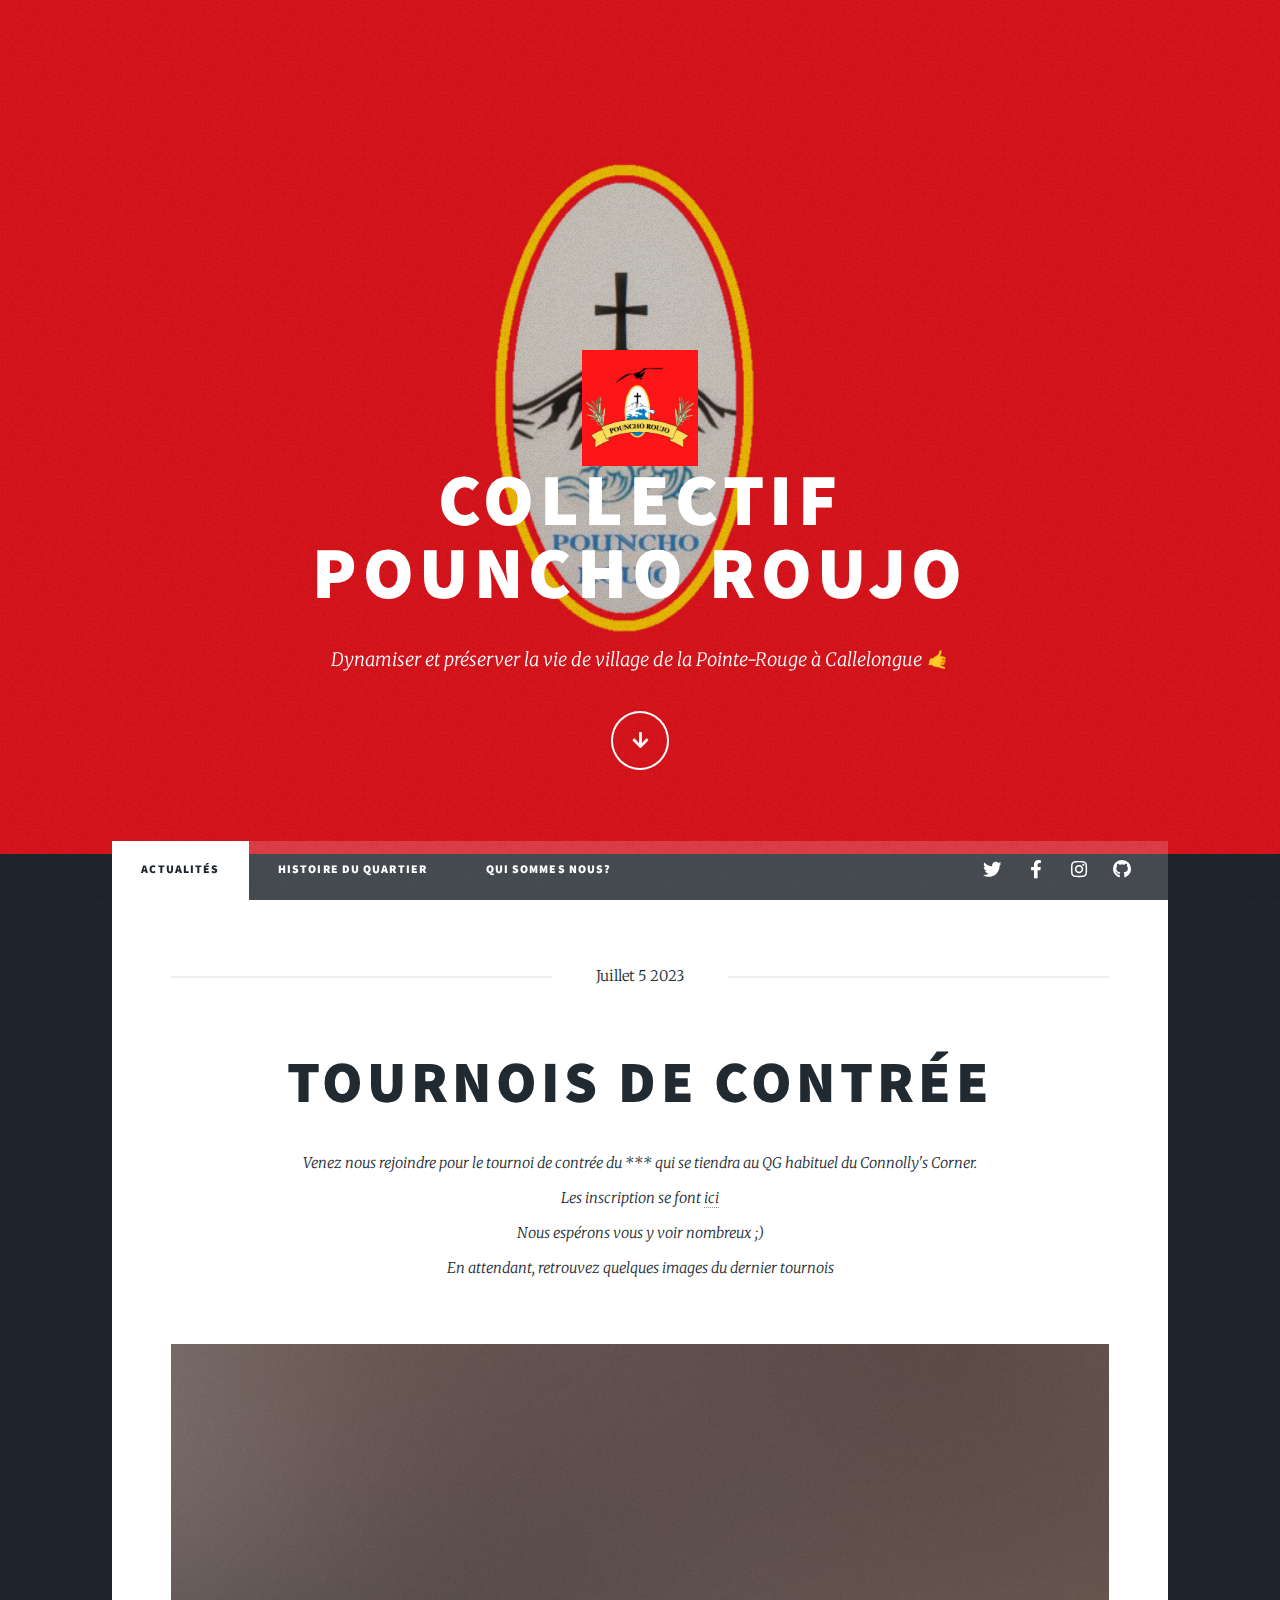
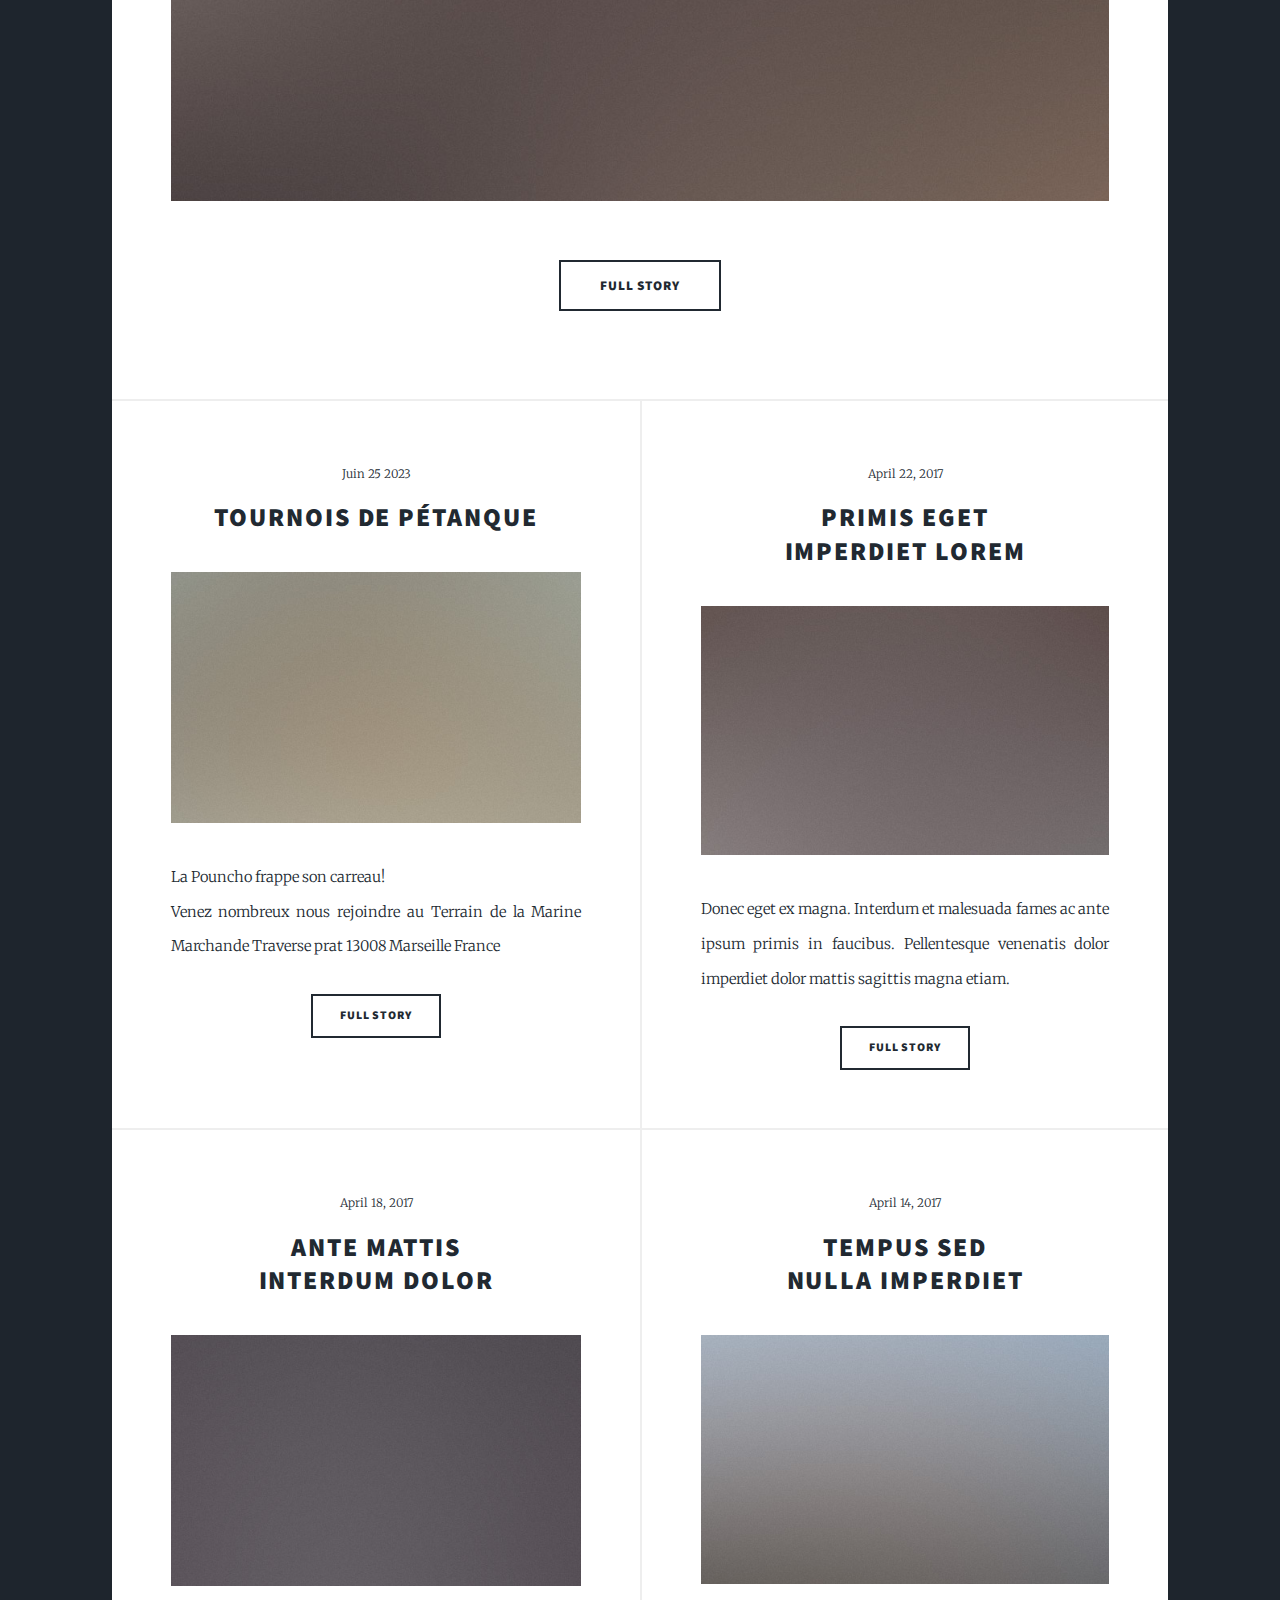
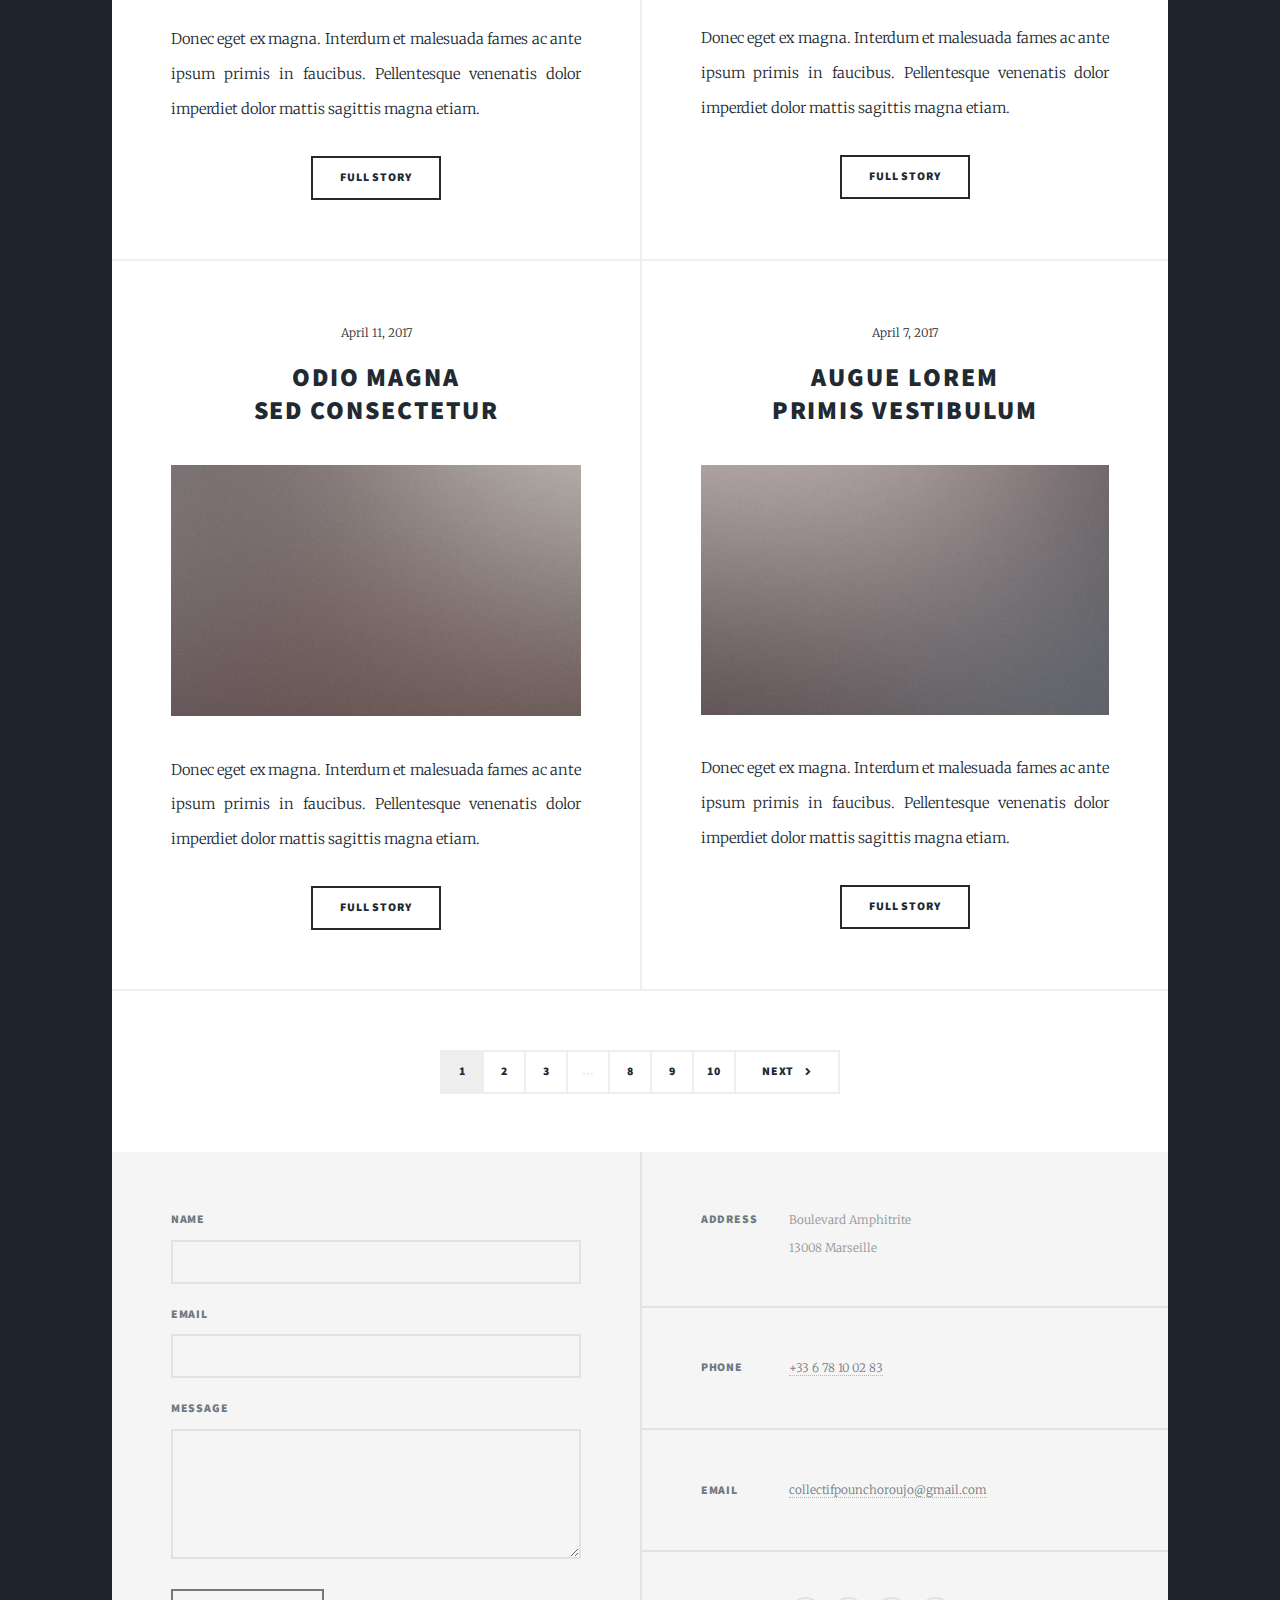
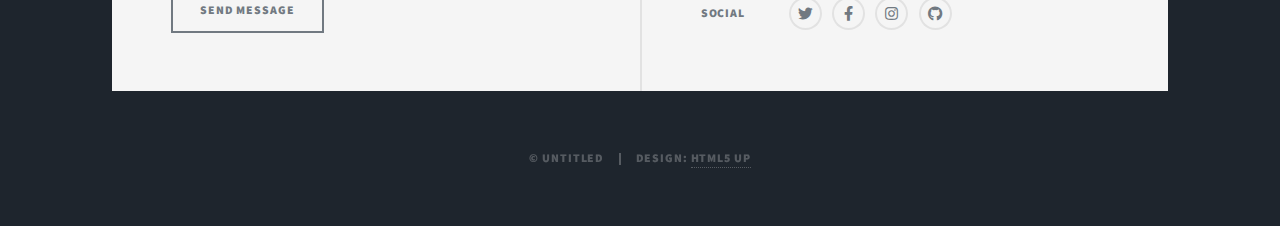
<file: index.html>
<!DOCTYPE HTML>
<!--
	Massively by HTML5 UP
	html5up.net | @ajlkn
	Free for personal and commercial use under the CCA 3.0 license (html5up.net/license)
-->
<html>
	<head>
		<title>Collectif Pouncho Roujo</title>
		<meta charset="utf-8" />
		<meta name="viewport" content="width=device-width, initial-scale=1, user-scalable=no" />
		<link rel="stylesheet" href="assets/css/main.css" />
		<noscript><link rel="stylesheet" href="assets/css/noscript.css" /></noscript>
	</head>
	<body class="is-preload">

		<!-- Wrapper -->
			<div id="wrapper" class="fade-in">

				<!-- Intro -->
					<div id="intro">
						<img class="mainlogo" src="./images/pLogo.png" alt="petit logo" width="10%">
						<h1>Collectif<br />
							Pouncho Roujo</h1>
						<p>Dynamiser et préserver la vie de village de la Pointe-Rouge à Callelongue 🤙</p>
						<ul class="actions">
							<li><a href="#header" class="button icon solid solo fa-arrow-down scrolly">Continue</a></li>
						</ul>
					</div>

				<!-- Header -->
					<header id="header">
						<a href="index.html" class="logo">Contact</a>
					</header>

				<!-- Nav -->
					<nav id="nav">
						<ul class="links">
							<li class="active"><a href="index.html">Actualités</a></li>
							<li><a href="generic.html">Histoire du quartier</a></li>
							<li><a href="elements.html">Qui sommes nous?</a></li>
						</ul>
						<ul class="icons">
							<li><a href="#" class="icon brands fa-twitter"><span class="label">Twitter</span></a></li>
							<li><a href="#" class="icon brands fa-facebook-f"><span class="label">Facebook</span></a></li>
							<li><a href="https://www.instagram.com/pouncho_roujo/" class="icon brands fa-instagram"><span class="label">Instagram</span></a></li>
							<li><a href="#" class="icon brands fa-github"><span class="label">GitHub</span></a></li>
						</ul>
					</nav>

				<!-- Main -->
					<div id="main">

						<!-- Featured Post -->
							<article class="post featured">
								<header class="major">
									<span class="date">Juillet 5 2023</span>
									<h2><a href="#">Tournois de contrée</a></h2>
									<p>Venez nous rejoindre pour le tournoi de contrée du *** qui se tiendra au QG habituel du Connolly's Corner. <br>Les inscription se font <a href="#">ici</a><br>Nous espérons vous y voir nombreux ;) 
										<br>En attendant, retrouvez quelques images du dernier tournois</p>
								</header>
								<a href="#" class="image main"><img src="images/pic01.jpg" alt="" /></a>
								<ul class="actions special">
									<li><a href="#" class="button large">Full Story</a></li>
								</ul>
							</article>

						<!-- Posts -->
							<section class="posts">
								<article>
									<header>
										<span class="date">Juin 25 2023</span>
										<h2><a href="#">Tournois de pétanque<br /></a></h2>
									</header>
									<a href="#" class="image fit"><img src="images/pic02.jpg" alt="" /></a>
									<p>La Pouncho frappe son carreau!<br> Venez nombreux nous rejoindre au Terrain de la Marine Marchande
										Traverse prat
										13008 Marseille
										France</p>
									<ul class="actions special">
										<li><a href="#" class="button">Full Story</a></li>
									</ul>
								</article>
								<article>
									<header>
										<span class="date">April 22, 2017</span>
										<h2><a href="#">Primis eget<br />
										imperdiet lorem</a></h2>
									</header>
									<a href="#" class="image fit"><img src="images/pic03.jpg" alt="" /></a>
									<p>Donec eget ex magna. Interdum et malesuada fames ac ante ipsum primis in faucibus. Pellentesque venenatis dolor imperdiet dolor mattis sagittis magna etiam.</p>
									<ul class="actions special">
										<li><a href="#" class="button">Full Story</a></li>
									</ul>
								</article>
								<article>
									<header>
										<span class="date">April 18, 2017</span>
										<h2><a href="#">Ante mattis<br />
										interdum dolor</a></h2>
									</header>
									<a href="#" class="image fit"><img src="images/pic04.jpg" alt="" /></a>
									<p>Donec eget ex magna. Interdum et malesuada fames ac ante ipsum primis in faucibus. Pellentesque venenatis dolor imperdiet dolor mattis sagittis magna etiam.</p>
									<ul class="actions special">
										<li><a href="#" class="button">Full Story</a></li>
									</ul>
								</article>
								<article>
									<header>
										<span class="date">April 14, 2017</span>
										<h2><a href="#">Tempus sed<br />
										nulla imperdiet</a></h2>
									</header>
									<a href="#" class="image fit"><img src="images/pic05.jpg" alt="" /></a>
									<p>Donec eget ex magna. Interdum et malesuada fames ac ante ipsum primis in faucibus. Pellentesque venenatis dolor imperdiet dolor mattis sagittis magna etiam.</p>
									<ul class="actions special">
										<li><a href="#" class="button">Full Story</a></li>
									</ul>
								</article>
								<article>
									<header>
										<span class="date">April 11, 2017</span>
										<h2><a href="#">Odio magna<br />
										sed consectetur</a></h2>
									</header>
									<a href="#" class="image fit"><img src="images/pic06.jpg" alt="" /></a>
									<p>Donec eget ex magna. Interdum et malesuada fames ac ante ipsum primis in faucibus. Pellentesque venenatis dolor imperdiet dolor mattis sagittis magna etiam.</p>
									<ul class="actions special">
										<li><a href="#" class="button">Full Story</a></li>
									</ul>
								</article>
								<article>
									<header>
										<span class="date">April 7, 2017</span>
										<h2><a href="#">Augue lorem<br />
										primis vestibulum</a></h2>
									</header>
									<a href="#" class="image fit"><img src="images/pic07.jpg" alt="" /></a>
									<p>Donec eget ex magna. Interdum et malesuada fames ac ante ipsum primis in faucibus. Pellentesque venenatis dolor imperdiet dolor mattis sagittis magna etiam.</p>
									<ul class="actions special">
										<li><a href="#" class="button">Full Story</a></li>
									</ul>
								</article>
							</section>

						<!-- Footer -->
							<footer>
								<div class="pagination">
									<!--<a href="#" class="previous">Prev</a>-->
									<a href="#" class="page active">1</a>
									<a href="#" class="page">2</a>
									<a href="#" class="page">3</a>
									<span class="extra">&hellip;</span>
									<a href="#" class="page">8</a>
									<a href="#" class="page">9</a>
									<a href="#" class="page">10</a>
									<a href="#" class="next">Next</a>
								</div>
							</footer>

					</div>

				<!-- Footer -->
					<footer id="footer">
						<section>
							<form method="post" action="#">
								<div class="fields">
									<div class="field">
										<label for="name">Name</label>
										<input type="text" name="name" id="name" />
									</div>
									<div class="field">
										<label for="email">Email</label>
										<input type="text" name="email" id="email" />
									</div>
									<div class="field">
										<label for="message">Message</label>
										<textarea name="message" id="message" rows="3"></textarea>
									</div>
								</div>
								<ul class="actions">
									<li><input type="submit" value="Send Message" /></li>
								</ul>
							</form>
						</section>
						<section class="split contact">
							<section class="alt">
								<h3>Address</h3>
								<p>Boulevard Amphitrite<br />13008 Marseille</p>
							</section>
							<section>
								<h3>Phone</h3>
								<p><a href="#">+33 6 78 10 02 83</a></p>
							</section>
							<section>
								<h3>Email</h3>
								<p><a href="collectifpounchoroujo@gmail.com">collectifpounchoroujo@gmail.com</a></p>
							</section>
							<section>
								<h3>Social</h3>
								<ul class="icons alt">
									<li><a href="#" class="icon brands alt fa-twitter"><span class="label">Twitter</span></a></li>
									<li><a href="#" class="icon brands alt fa-facebook-f"><span class="label">Facebook</span></a></li>
									<li><a href="#" class="icon brands alt fa-instagram"><span class="label">Instagram</span></a></li>
									<li><a href="#" class="icon brands alt fa-github"><span class="label">GitHub</span></a></li>
								</ul>
							</section>
						</section>
					</footer>

				<!-- Copyright -->
					<div id="copyright">
						<ul><li>&copy; Untitled</li><li>Design: <a href="https://html5up.net">HTML5 UP</a></li></ul>
					</div>

			</div>

		<!-- Scripts -->
			<script src="assets/js/jquery.min.js"></script>
			<script src="assets/js/jquery.scrollex.min.js"></script>
			<script src="assets/js/jquery.scrolly.min.js"></script>
			<script src="assets/js/browser.min.js"></script>
			<script src="assets/js/breakpoints.min.js"></script>
			<script src="assets/js/util.js"></script>
			<script src="assets/js/main.js"></script>

	</body>
</html>
</file>
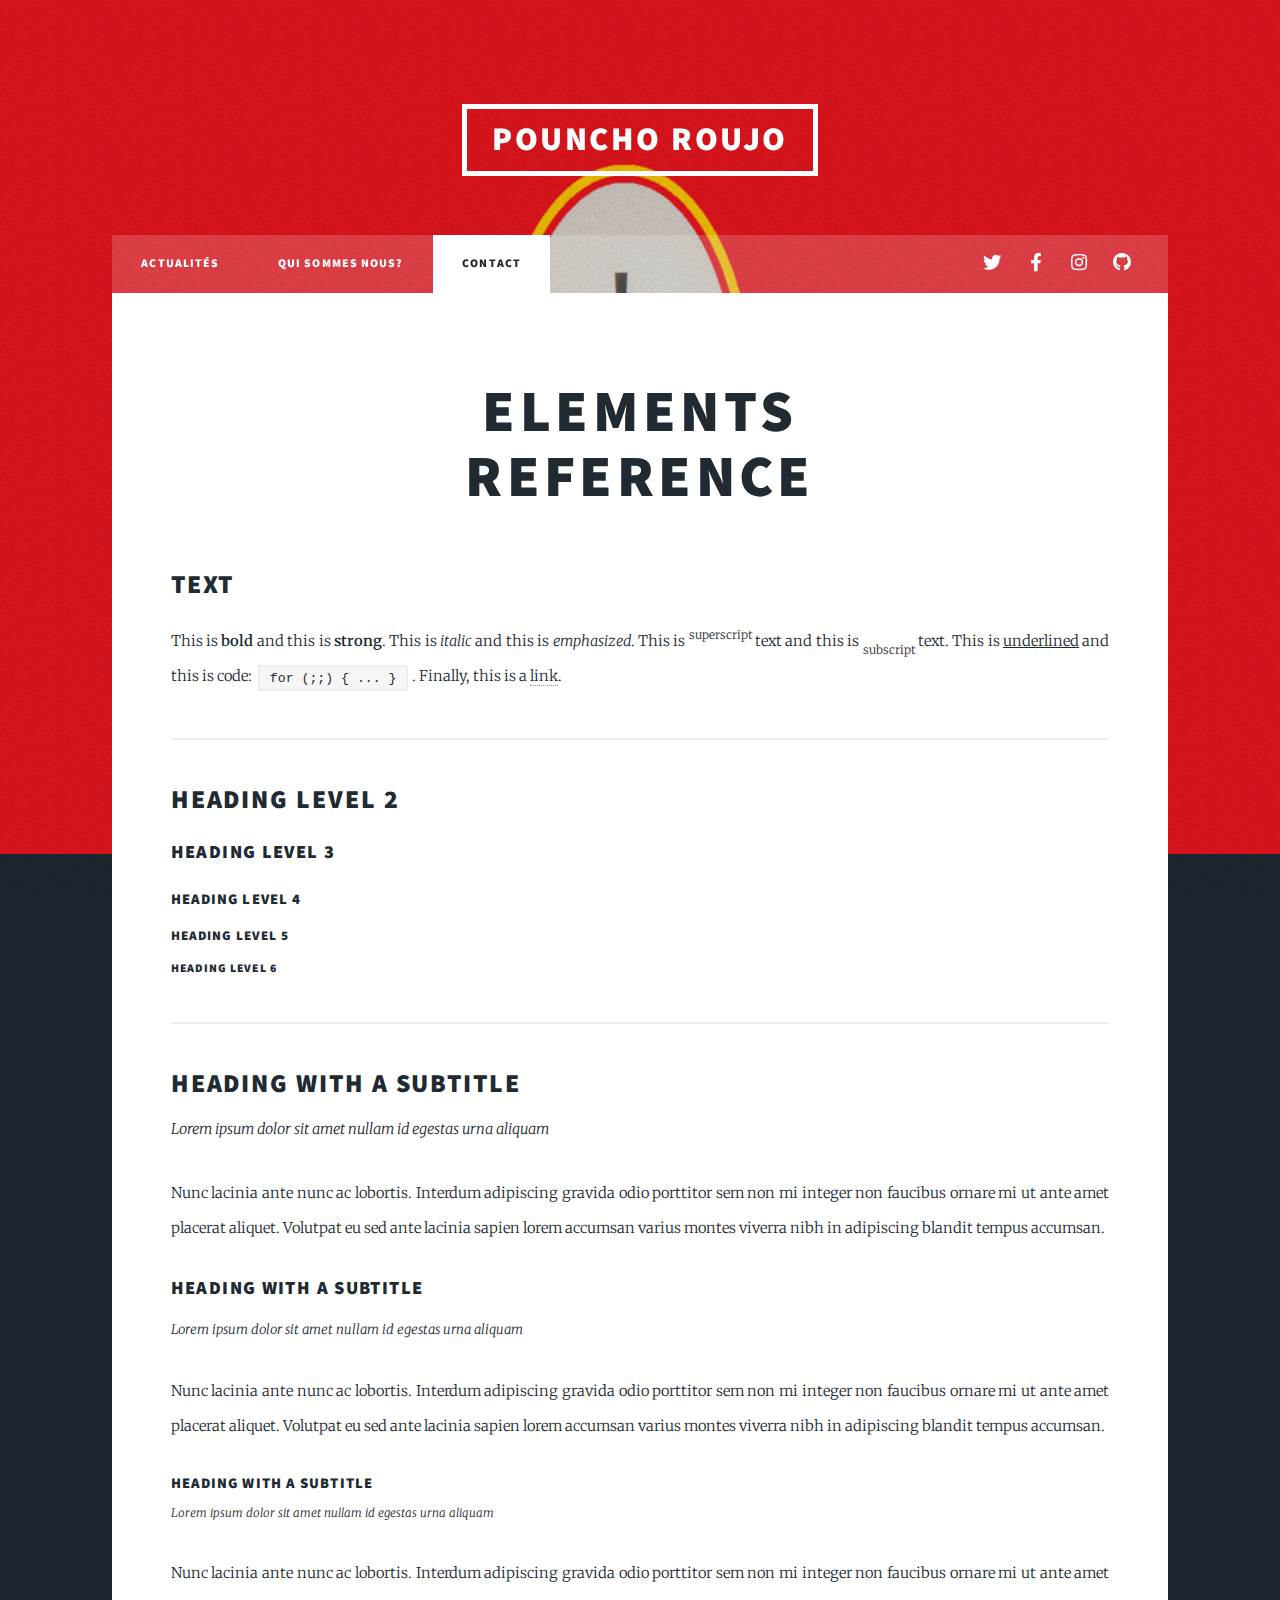
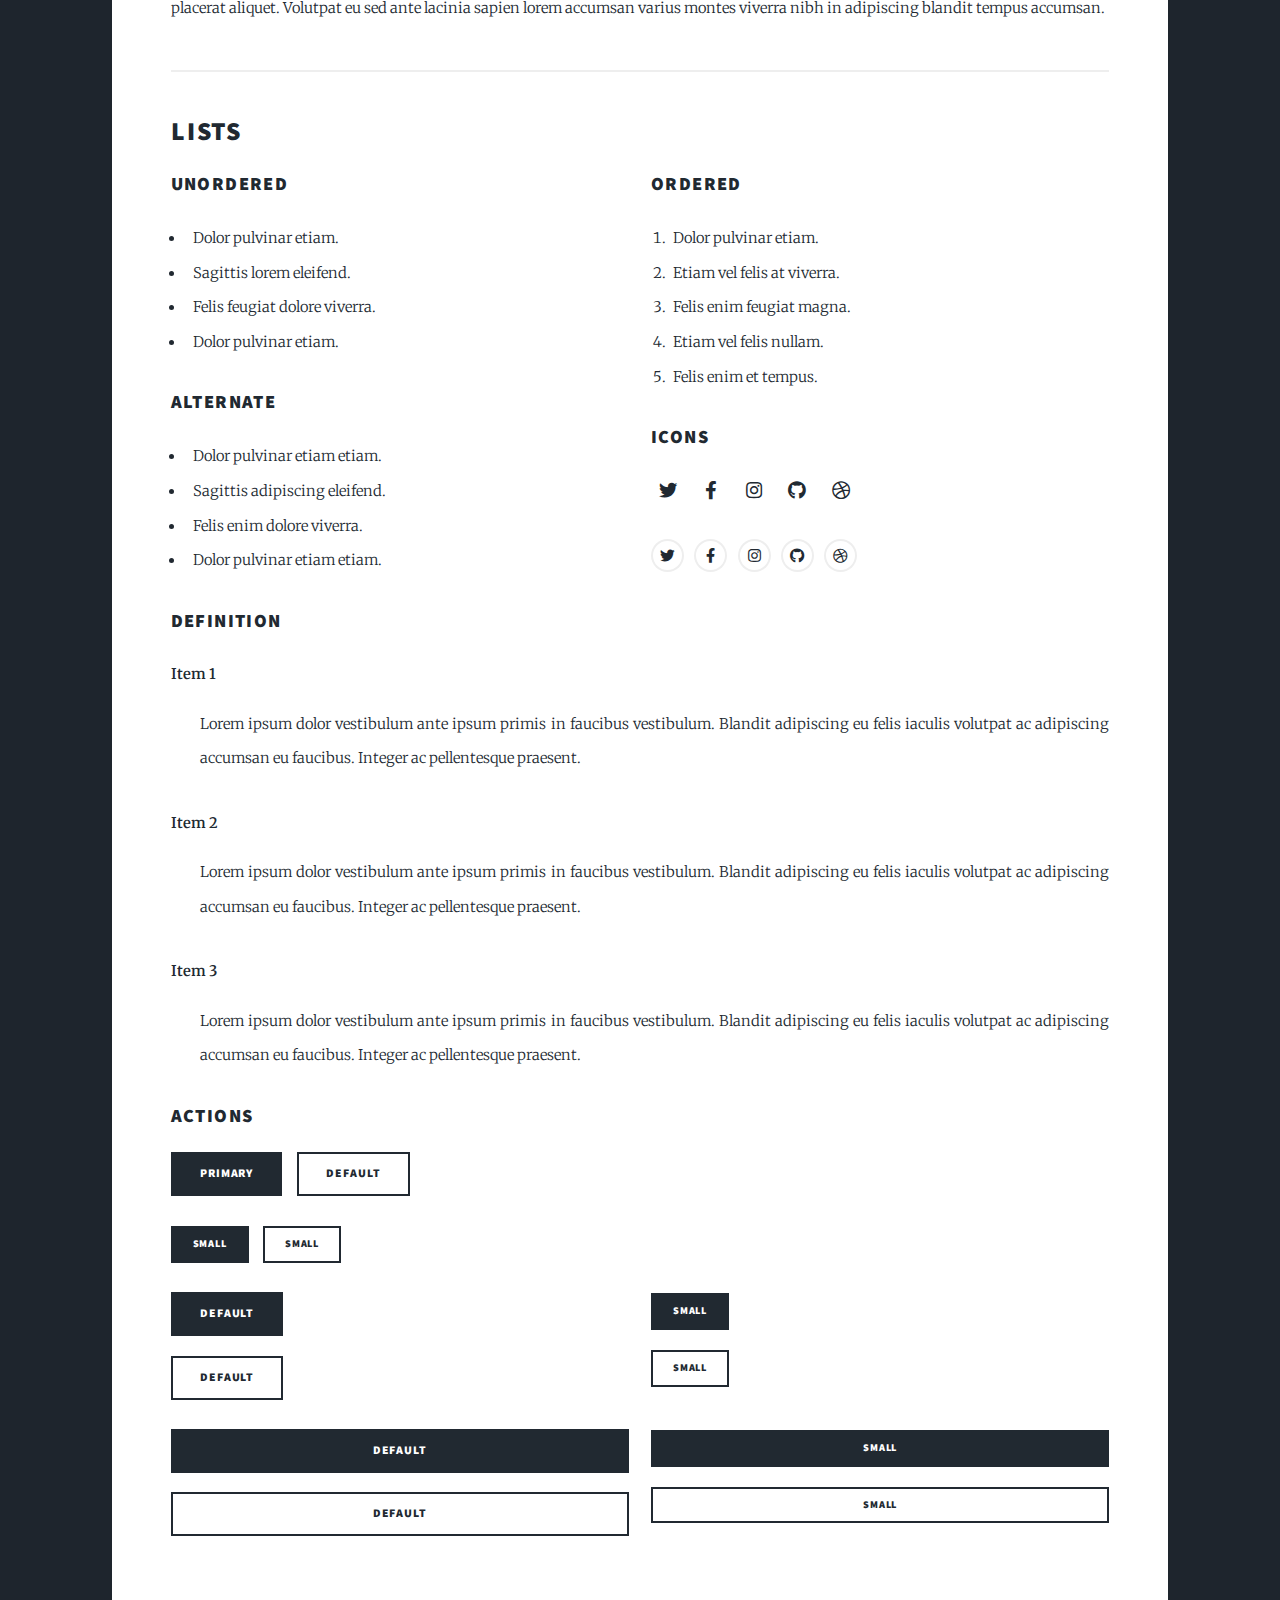
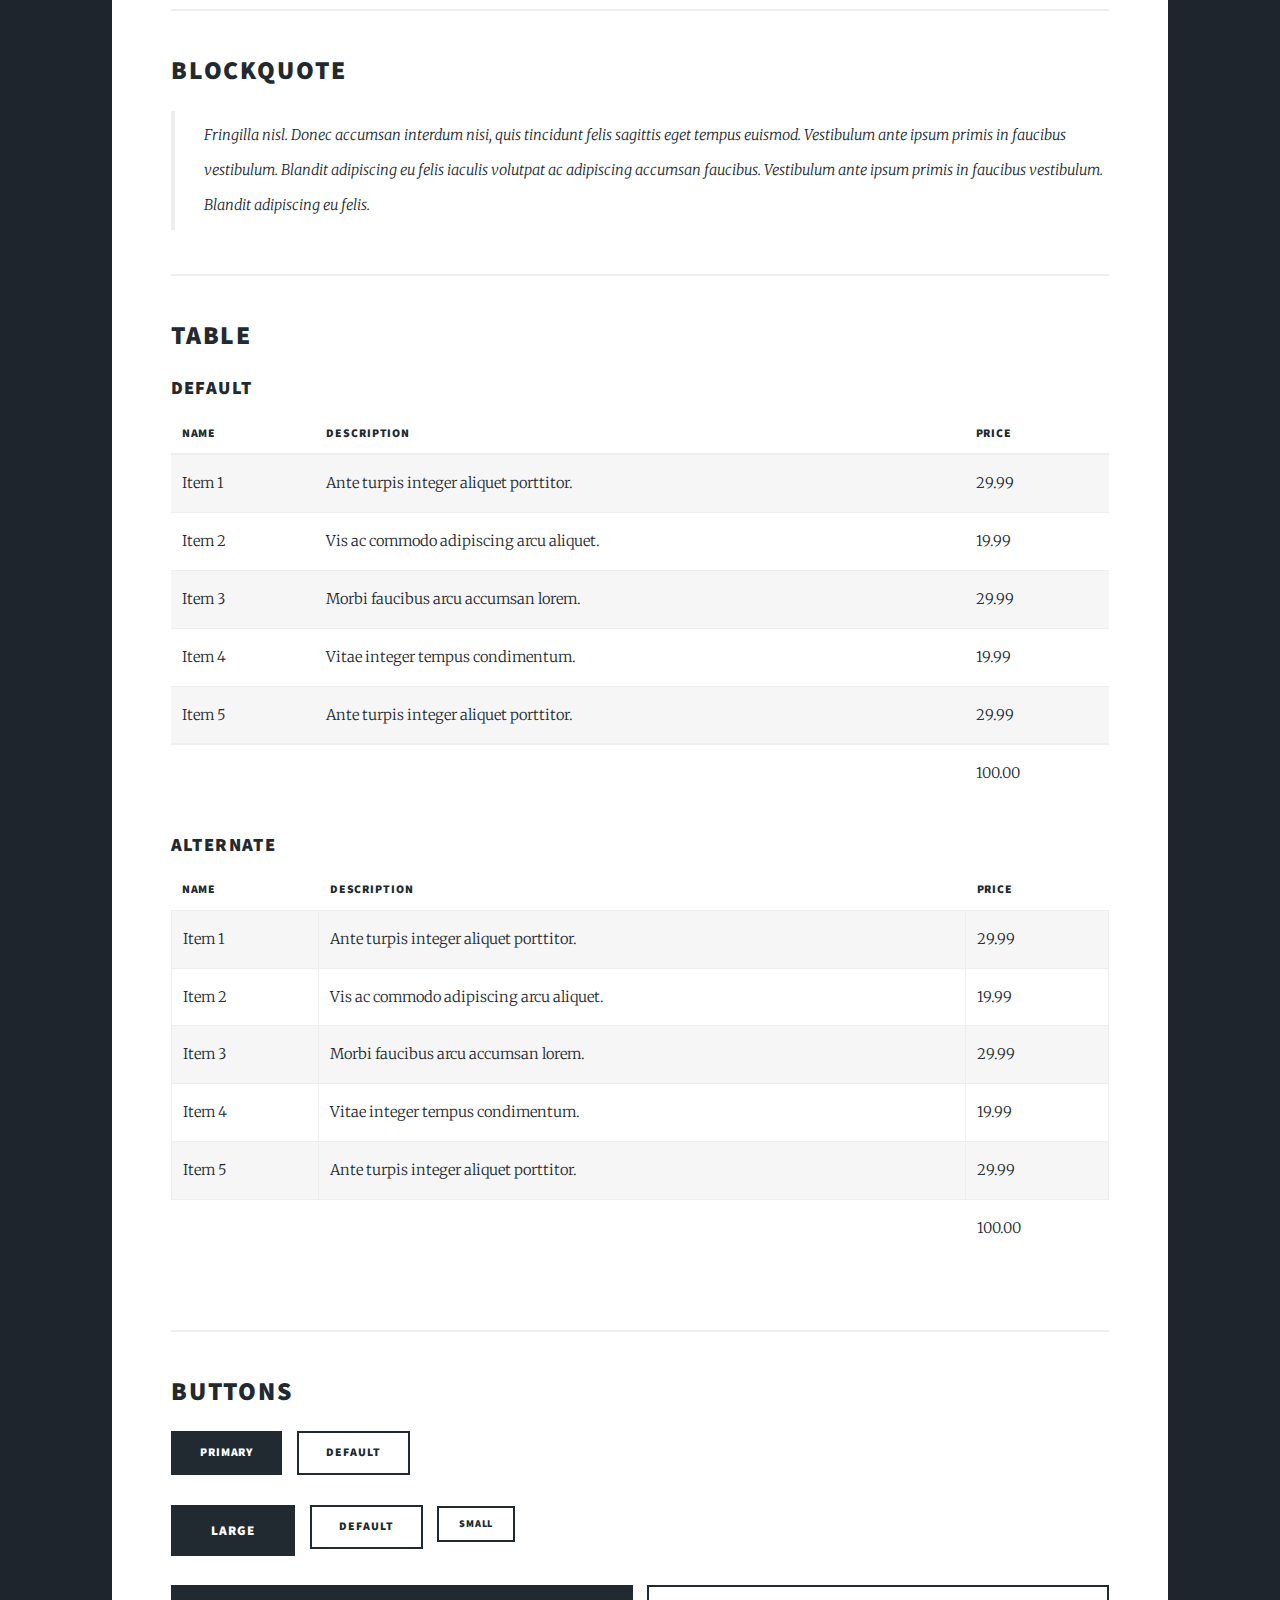
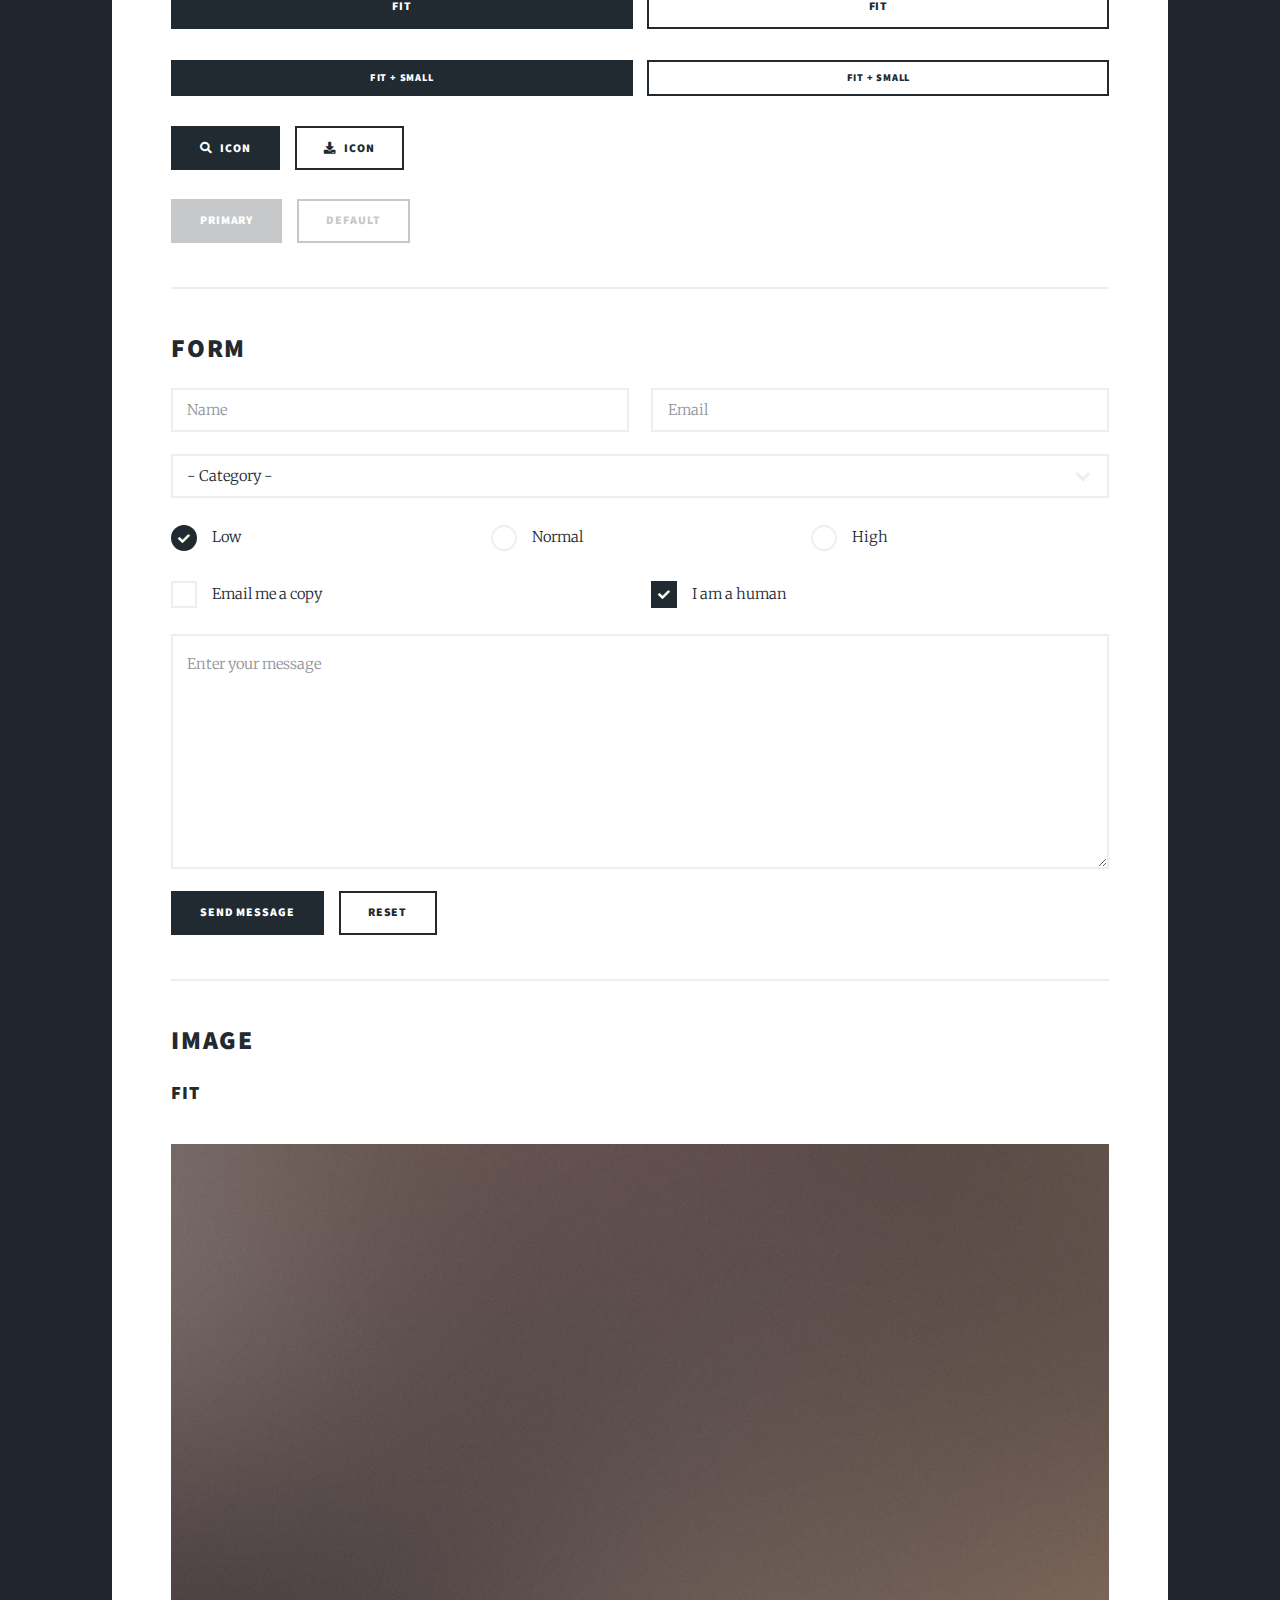
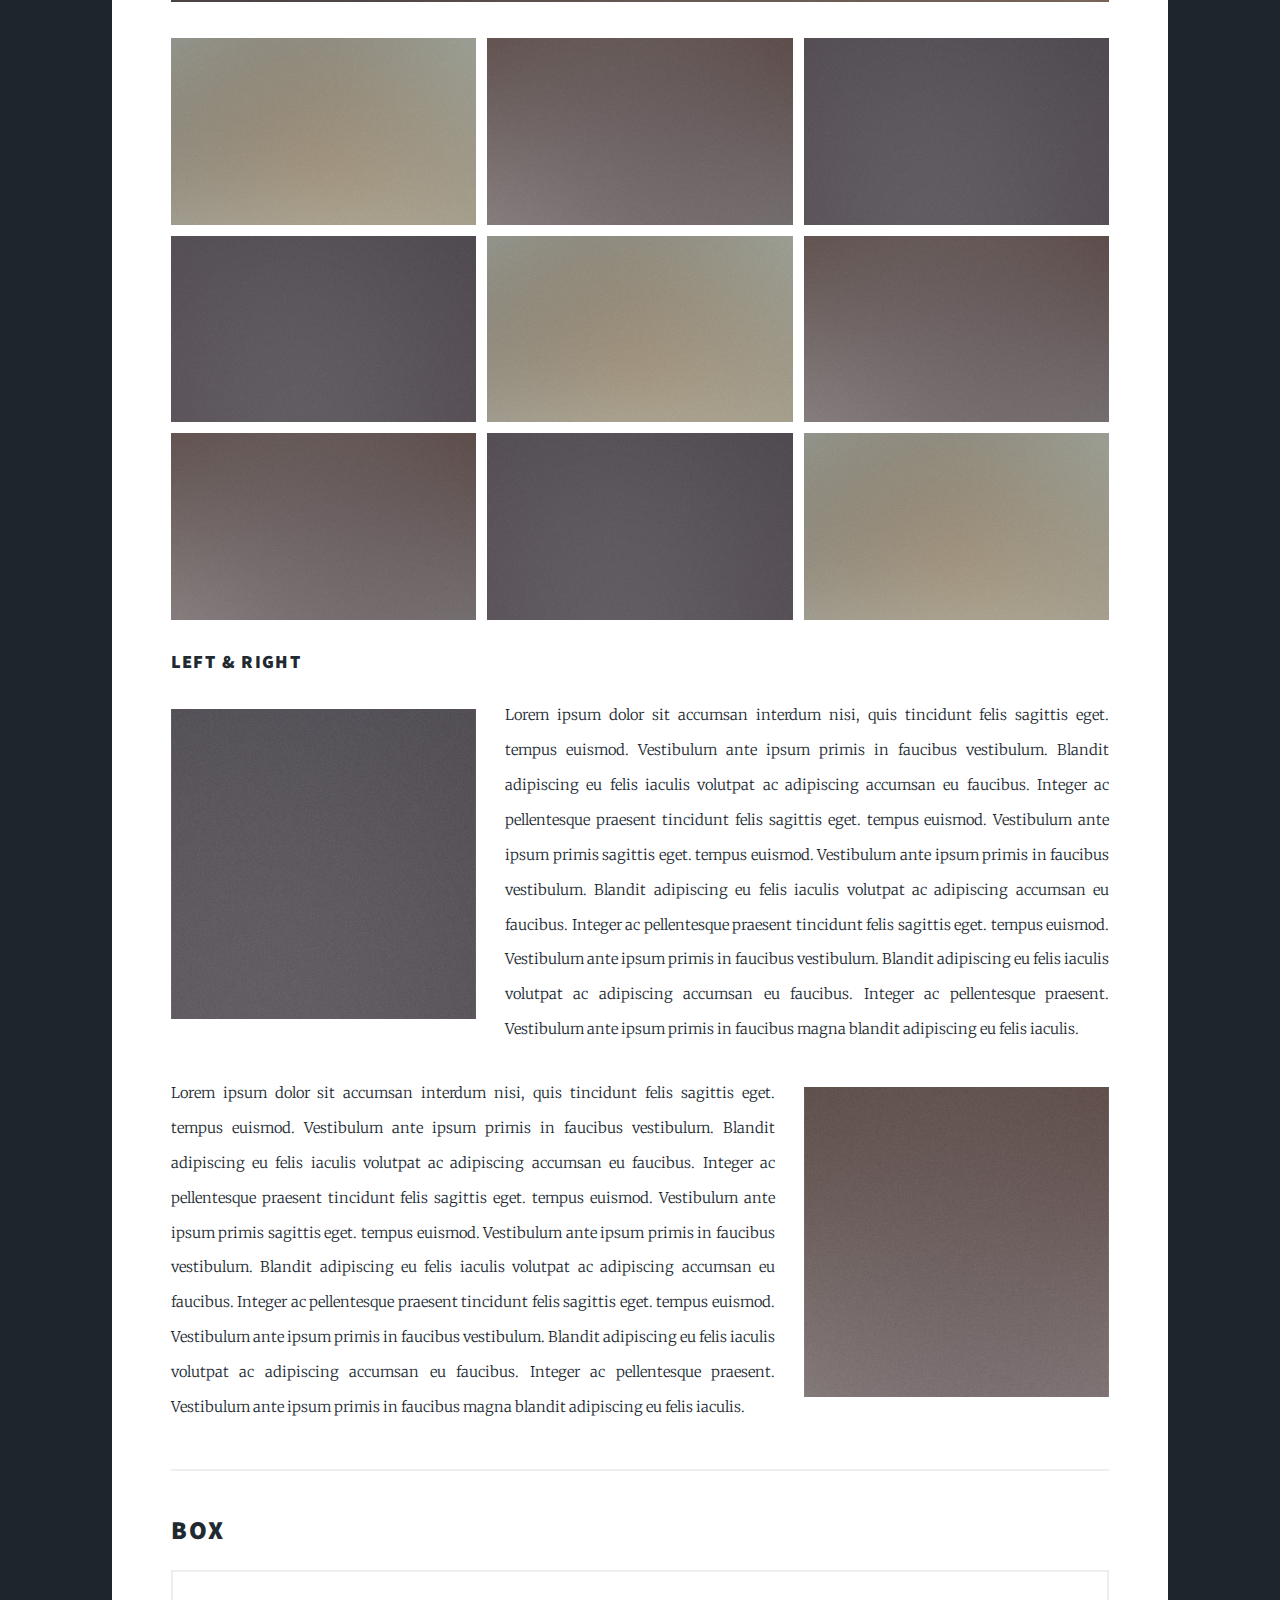
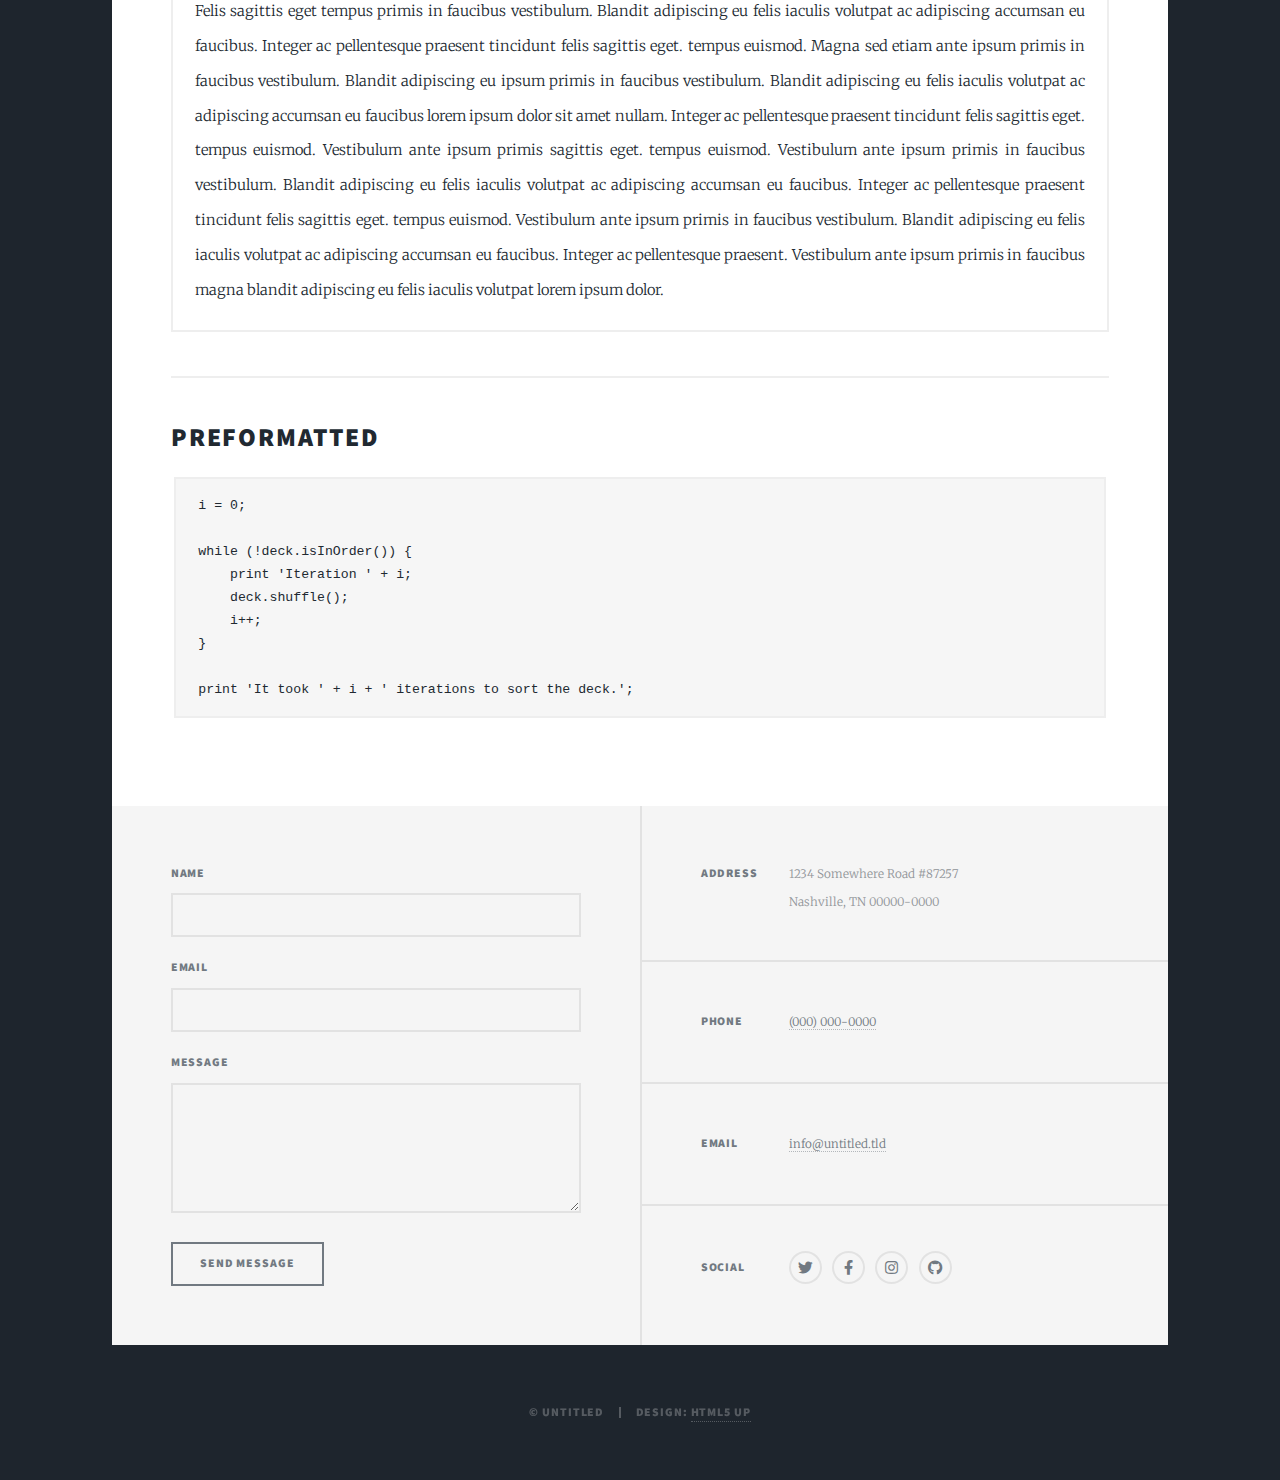
<file: elements.html>
<!DOCTYPE HTML>
<!--
	Massively by HTML5 UP
	html5up.net | @ajlkn
	Free for personal and commercial use under the CCA 3.0 license (html5up.net/license)
-->
<html>
	<head>
		<title>Collectif Pouncho Roujo</title>
		<meta charset="utf-8" />
		<meta name="viewport" content="width=device-width, initial-scale=1, user-scalable=no" />
		<link rel="stylesheet" href="assets/css/main.css" />
		<noscript><link rel="stylesheet" href="assets/css/noscript.css" /></noscript>
	</head>
	<body class="is-preload">

		<!-- Wrapper -->
			<div id="wrapper">

				<!-- Header -->
					<header id="header">
						<a href="index.html" class="logo">Pouncho Roujo</a>
					</header>

				<!-- Nav -->
					<nav id="nav">
						<ul class="links">
							<li><a href="index.html">Actualités</a></li>
							<li><a href="generic.html">Qui sommes nous?</a></li>
							<li class="active"><a href="elements.html">Contact</a></li>
						</ul>
						<ul class="icons">
							<li><a href="#" class="icon brands fa-twitter"><span class="label">Twitter</span></a></li>
							<li><a href="#" class="icon brands fa-facebook-f"><span class="label">Facebook</span></a></li>
							<li><a href="#" class="icon brands fa-instagram"><span class="label">Instagram</span></a></li>
							<li><a href="#" class="icon brands fa-github"><span class="label">GitHub</span></a></li>
						</ul>
					</nav>

				<!-- Main -->
					<div id="main">

						<!-- Post -->
							<section class="post">
								<header class="major">
									<h1>Elements<br />
									Reference</h1>
								</header>

								<!-- Text stuff -->
									<h2>Text</h2>
									<p>This is <b>bold</b> and this is <strong>strong</strong>. This is <i>italic</i> and this is <em>emphasized</em>.
									This is <sup>superscript</sup> text and this is <sub>subscript</sub> text.
									This is <u>underlined</u> and this is code: <code>for (;;) { ... }</code>.
									Finally, this is a <a href="#">link</a>.</p>
									<hr />
									<h2>Heading Level 2</h2>
									<h3>Heading Level 3</h3>
									<h4>Heading Level 4</h4>
									<h5>Heading Level 5</h5>
									<h6>Heading Level 6</h6>
									<hr />
									<header>
										<h2>Heading with a Subtitle</h2>
										<p>Lorem ipsum dolor sit amet nullam id egestas urna aliquam</p>
									</header>
									<p>Nunc lacinia ante nunc ac lobortis. Interdum adipiscing gravida odio porttitor sem non mi integer non faucibus ornare mi ut ante amet placerat aliquet. Volutpat eu sed ante lacinia sapien lorem accumsan varius montes viverra nibh in adipiscing blandit tempus accumsan.</p>
									<header>
										<h3>Heading with a Subtitle</h3>
										<p>Lorem ipsum dolor sit amet nullam id egestas urna aliquam</p>
									</header>
									<p>Nunc lacinia ante nunc ac lobortis. Interdum adipiscing gravida odio porttitor sem non mi integer non faucibus ornare mi ut ante amet placerat aliquet. Volutpat eu sed ante lacinia sapien lorem accumsan varius montes viverra nibh in adipiscing blandit tempus accumsan.</p>
									<header>
										<h4>Heading with a Subtitle</h4>
										<p>Lorem ipsum dolor sit amet nullam id egestas urna aliquam</p>
									</header>
									<p>Nunc lacinia ante nunc ac lobortis. Interdum adipiscing gravida odio porttitor sem non mi integer non faucibus ornare mi ut ante amet placerat aliquet. Volutpat eu sed ante lacinia sapien lorem accumsan varius montes viverra nibh in adipiscing blandit tempus accumsan.</p>

									<hr />

								<!-- Lists -->
									<h2>Lists</h2>
									<div class="row">
										<div class="col-6 col-12-small">

											<h3>Unordered</h3>
											<ul>
												<li>Dolor pulvinar etiam.</li>
												<li>Sagittis lorem eleifend.</li>
												<li>Felis feugiat dolore viverra.</li>
												<li>Dolor pulvinar etiam.</li>
											</ul>

											<h3>Alternate</h3>
											<ul class="alt">
												<li>Dolor pulvinar etiam etiam.</li>
												<li>Sagittis adipiscing eleifend.</li>
												<li>Felis enim dolore viverra.</li>
												<li>Dolor pulvinar etiam etiam.</li>
											</ul>

										</div>
										<div class="col-6 col-12-small">

											<h3>Ordered</h3>
											<ol>
												<li>Dolor pulvinar etiam.</li>
												<li>Etiam vel felis at viverra.</li>
												<li>Felis enim feugiat magna.</li>
												<li>Etiam vel felis nullam.</li>
												<li>Felis enim et tempus.</li>
											</ol>

											<h3>Icons</h3>
											<ul class="icons">
												<li><a href="#" class="icon brands fa-twitter"><span class="label">Twitter</span></a></li>
												<li><a href="#" class="icon brands fa-facebook-f"><span class="label">Facebook</span></a></li>
												<li><a href="#" class="icon brands fa-instagram"><span class="label">Instagram</span></a></li>
												<li><a href="#" class="icon brands fa-github"><span class="label">Github</span></a></li>
												<li><a href="#" class="icon brands fa-dribbble"><span class="label">Dribbble</span></a></li>
											</ul>
											<ul class="icons alt">
												<li><a href="#" class="icon brands alt fa-twitter"><span class="label">Twitter</span></a></li>
												<li><a href="#" class="icon brands alt fa-facebook-f"><span class="label">Facebook</span></a></li>
												<li><a href="#" class="icon brands alt fa-instagram"><span class="label">Instagram</span></a></li>
												<li><a href="#" class="icon brands alt fa-github"><span class="label">Github</span></a></li>
												<li><a href="#" class="icon brands alt fa-dribbble"><span class="label">Dribbble</span></a></li>
											</ul>

										</div>
									</div>
									<h3>Definition</h3>
									<dl>
										<dt>Item 1</dt>
										<dd>
											<p>Lorem ipsum dolor vestibulum ante ipsum primis in faucibus vestibulum. Blandit adipiscing eu felis iaculis volutpat ac adipiscing accumsan eu faucibus. Integer ac pellentesque praesent.</p>
										</dd>
										<dt>Item 2</dt>
										<dd>
											<p>Lorem ipsum dolor vestibulum ante ipsum primis in faucibus vestibulum. Blandit adipiscing eu felis iaculis volutpat ac adipiscing accumsan eu faucibus. Integer ac pellentesque praesent.</p>
										</dd>
										<dt>Item 3</dt>
										<dd>
											<p>Lorem ipsum dolor vestibulum ante ipsum primis in faucibus vestibulum. Blandit adipiscing eu felis iaculis volutpat ac adipiscing accumsan eu faucibus. Integer ac pellentesque praesent.</p>
										</dd>
									</dl>

									<h3>Actions</h3>
									<ul class="actions">
										<li><a href="#" class="button primary">Primary</a></li>
										<li><a href="#" class="button">Default</a></li>
									</ul>
									<ul class="actions small">
										<li><a href="#" class="button primary small">Small</a></li>
										<li><a href="#" class="button small">Small</a></li>
									</ul>
									<div class="row">
										<div class="col-6 col-12-small">
											<ul class="actions stacked">
												<li><a href="#" class="button primary">Default</a></li>
												<li><a href="#" class="button">Default</a></li>
											</ul>
										</div>
										<div class="col-6 col-12-small">
											<ul class="actions stacked">
												<li><a href="#" class="button primary small">Small</a></li>
												<li><a href="#" class="button small">Small</a></li>
											</ul>
										</div>
									</div>
									<div class="row">
										<div class="col-6 col-12-small">
											<ul class="actions stacked">
												<li><a href="#" class="button primary fit">Default</a></li>
												<li><a href="#" class="button fit">Default</a></li>
											</ul>
										</div>
										<div class="col-6 col-12-small">
											<ul class="actions stacked">
												<li><a href="#" class="button primary small fit">Small</a></li>
												<li><a href="#" class="button small fit">Small</a></li>
											</ul>
										</div>
									</div>

									<hr />

								<!-- Blockquote -->
									<h2>Blockquote</h2>
									<blockquote>Fringilla nisl. Donec accumsan interdum nisi, quis tincidunt felis sagittis eget tempus euismod. Vestibulum ante ipsum primis in faucibus vestibulum. Blandit adipiscing eu felis iaculis volutpat ac adipiscing accumsan faucibus. Vestibulum ante ipsum primis in faucibus vestibulum. Blandit adipiscing eu felis.</blockquote>

									<hr />

								<!-- Table -->
									<h2>Table</h2>

									<h3>Default</h3>
									<div class="table-wrapper">
										<table>
											<thead>
												<tr>
													<th>Name</th>
													<th>Description</th>
													<th>Price</th>
												</tr>
											</thead>
											<tbody>
												<tr>
													<td>Item 1</td>
													<td>Ante turpis integer aliquet porttitor.</td>
													<td>29.99</td>
												</tr>
												<tr>
													<td>Item 2</td>
													<td>Vis ac commodo adipiscing arcu aliquet.</td>
													<td>19.99</td>
												</tr>
												<tr>
													<td>Item 3</td>
													<td> Morbi faucibus arcu accumsan lorem.</td>
													<td>29.99</td>
												</tr>
												<tr>
													<td>Item 4</td>
													<td>Vitae integer tempus condimentum.</td>
													<td>19.99</td>
												</tr>
												<tr>
													<td>Item 5</td>
													<td>Ante turpis integer aliquet porttitor.</td>
													<td>29.99</td>
												</tr>
											</tbody>
											<tfoot>
												<tr>
													<td colspan="2"></td>
													<td>100.00</td>
												</tr>
											</tfoot>
										</table>
									</div>

									<h3>Alternate</h3>
									<div class="table-wrapper">
										<table class="alt">
											<thead>
												<tr>
													<th>Name</th>
													<th>Description</th>
													<th>Price</th>
												</tr>
											</thead>
											<tbody>
												<tr>
													<td>Item 1</td>
													<td>Ante turpis integer aliquet porttitor.</td>
													<td>29.99</td>
												</tr>
												<tr>
													<td>Item 2</td>
													<td>Vis ac commodo adipiscing arcu aliquet.</td>
													<td>19.99</td>
												</tr>
												<tr>
													<td>Item 3</td>
													<td> Morbi faucibus arcu accumsan lorem.</td>
													<td>29.99</td>
												</tr>
												<tr>
													<td>Item 4</td>
													<td>Vitae integer tempus condimentum.</td>
													<td>19.99</td>
												</tr>
												<tr>
													<td>Item 5</td>
													<td>Ante turpis integer aliquet porttitor.</td>
													<td>29.99</td>
												</tr>
											</tbody>
											<tfoot>
												<tr>
													<td colspan="2"></td>
													<td>100.00</td>
												</tr>
											</tfoot>
										</table>
									</div>

									<hr />

								<!-- Buttons -->
									<h2>Buttons</h2>
									<ul class="actions">
										<li><a href="#" class="button primary">Primary</a></li>
										<li><a href="#" class="button">Default</a></li>
									</ul>
									<ul class="actions">
										<li><a href="#" class="button primary large">Large</a></li>
										<li><a href="#" class="button">Default</a></li>
										<li><a href="#" class="button small">Small</a></li>
									</ul>
									<ul class="actions fit">
										<li><a href="#" class="button primary fit">Fit</a></li>
										<li><a href="#" class="button fit">Fit</a></li>
									</ul>
									<ul class="actions fit small">
										<li><a href="#" class="button primary fit small">Fit + Small</a></li>
										<li><a href="#" class="button fit small">Fit + Small</a></li>
									</ul>
									<ul class="actions">
										<li><a href="#" class="button primary icon solid fa-search">Icon</a></li>
										<li><a href="#" class="button icon solid fa-download">Icon</a></li>
									</ul>
									<ul class="actions">
										<li><span class="button primary disabled">Primary</span></li>
										<li><span class="button disabled">Default</span></li>
									</ul>

									<hr />

								<!-- Form -->
									<h2>Form</h2>

									<form method="post" action="#">
										<div class="row gtr-uniform">
											<div class="col-6 col-12-xsmall">
												<input type="text" name="demo-name" id="demo-name" value="" placeholder="Name" />
											</div>
											<div class="col-6 col-12-xsmall">
												<input type="email" name="demo-email" id="demo-email" value="" placeholder="Email" />
											</div>
											<!-- Break -->
											<div class="col-12">
												<select name="demo-category" id="demo-category">
													<option value="">- Category -</option>
													<option value="1">Manufacturing</option>
													<option value="1">Shipping</option>
													<option value="1">Administration</option>
													<option value="1">Human Resources</option>
												</select>
											</div>
											<!-- Break -->
											<div class="col-4 col-12-small">
												<input type="radio" id="demo-priority-low" name="demo-priority" checked>
												<label for="demo-priority-low">Low</label>
											</div>
											<div class="col-4 col-12-small">
												<input type="radio" id="demo-priority-normal" name="demo-priority">
												<label for="demo-priority-normal">Normal</label>
											</div>
											<div class="col-4 col-12-small">
												<input type="radio" id="demo-priority-high" name="demo-priority">
												<label for="demo-priority-high">High</label>
											</div>
											<!-- Break -->
											<div class="col-6 col-12-small">
												<input type="checkbox" id="demo-copy" name="demo-copy">
												<label for="demo-copy">Email me a copy</label>
											</div>
											<div class="col-6 col-12-small">
												<input type="checkbox" id="demo-human" name="demo-human" checked>
												<label for="demo-human">I am a human</label>
											</div>
											<!-- Break -->
											<div class="col-12">
												<textarea name="demo-message" id="demo-message" placeholder="Enter your message" rows="6"></textarea>
											</div>
											<!-- Break -->
											<div class="col-12">
												<ul class="actions">
													<li><input type="submit" value="Send Message" class="primary" /></li>
													<li><input type="reset" value="Reset" /></li>
												</ul>
											</div>
										</div>
									</form>

									<hr />

								<!-- Image -->
									<h2>Image</h2>

									<h3>Fit</h3>
									<span class="image fit"><img src="images/pic01.jpg" alt="" /></span>
									<div class="box alt">
										<div class="row gtr-50 gtr-uniform">
											<div class="col-4"><span class="image fit"><img src="images/pic02.jpg" alt="" /></span></div>
											<div class="col-4"><span class="image fit"><img src="images/pic03.jpg" alt="" /></span></div>
											<div class="col-4"><span class="image fit"><img src="images/pic04.jpg" alt="" /></span></div>
											<!-- Break -->
											<div class="col-4"><span class="image fit"><img src="images/pic04.jpg" alt="" /></span></div>
											<div class="col-4"><span class="image fit"><img src="images/pic02.jpg" alt="" /></span></div>
											<div class="col-4"><span class="image fit"><img src="images/pic03.jpg" alt="" /></span></div>
											<!-- Break -->
											<div class="col-4"><span class="image fit"><img src="images/pic03.jpg" alt="" /></span></div>
											<div class="col-4"><span class="image fit"><img src="images/pic04.jpg" alt="" /></span></div>
											<div class="col-4"><span class="image fit"><img src="images/pic02.jpg" alt="" /></span></div>
										</div>
									</div>

									<h3>Left &amp; Right</h3>
									<p><span class="image left"><img src="images/pic08.jpg" alt="" /></span>Lorem ipsum dolor sit accumsan interdum nisi, quis tincidunt felis sagittis eget. tempus euismod. Vestibulum ante ipsum primis in faucibus vestibulum. Blandit adipiscing eu felis iaculis volutpat ac adipiscing accumsan eu faucibus. Integer ac pellentesque praesent tincidunt felis sagittis eget. tempus euismod. Vestibulum ante ipsum primis sagittis eget. tempus euismod. Vestibulum ante ipsum primis in faucibus vestibulum. Blandit adipiscing eu felis iaculis volutpat ac adipiscing accumsan eu faucibus. Integer ac pellentesque praesent tincidunt felis sagittis eget. tempus euismod. Vestibulum ante ipsum primis in faucibus vestibulum. Blandit adipiscing eu felis iaculis volutpat ac adipiscing accumsan eu faucibus. Integer ac pellentesque praesent. Vestibulum ante ipsum primis in faucibus magna blandit adipiscing eu felis iaculis.</p>
									<p><span class="image right"><img src="images/pic09.jpg" alt="" /></span>Lorem ipsum dolor sit accumsan interdum nisi, quis tincidunt felis sagittis eget. tempus euismod. Vestibulum ante ipsum primis in faucibus vestibulum. Blandit adipiscing eu felis iaculis volutpat ac adipiscing accumsan eu faucibus. Integer ac pellentesque praesent tincidunt felis sagittis eget. tempus euismod. Vestibulum ante ipsum primis sagittis eget. tempus euismod. Vestibulum ante ipsum primis in faucibus vestibulum. Blandit adipiscing eu felis iaculis volutpat ac adipiscing accumsan eu faucibus. Integer ac pellentesque praesent tincidunt felis sagittis eget. tempus euismod. Vestibulum ante ipsum primis in faucibus vestibulum. Blandit adipiscing eu felis iaculis volutpat ac adipiscing accumsan eu faucibus. Integer ac pellentesque praesent. Vestibulum ante ipsum primis in faucibus magna blandit adipiscing eu felis iaculis.</p>

									<hr />

								<!-- Box -->
									<h2>Box</h2>
									<div class="box">
										<p>Felis sagittis eget tempus primis in faucibus vestibulum. Blandit adipiscing eu felis iaculis volutpat ac adipiscing accumsan eu faucibus. Integer ac pellentesque praesent tincidunt felis sagittis eget. tempus euismod. Magna sed etiam ante ipsum primis in faucibus vestibulum. Blandit adipiscing eu ipsum primis in faucibus vestibulum. Blandit adipiscing eu felis iaculis volutpat ac adipiscing accumsan eu faucibus lorem ipsum dolor sit amet nullam. Integer ac pellentesque praesent tincidunt felis sagittis eget. tempus euismod. Vestibulum ante ipsum primis sagittis eget. tempus euismod. Vestibulum ante ipsum primis in faucibus vestibulum. Blandit adipiscing eu felis iaculis volutpat ac adipiscing accumsan eu faucibus. Integer ac pellentesque praesent tincidunt felis sagittis eget. tempus euismod. Vestibulum ante ipsum primis in faucibus vestibulum. Blandit adipiscing eu felis iaculis volutpat ac adipiscing accumsan eu faucibus. Integer ac pellentesque praesent. Vestibulum ante ipsum primis in faucibus magna blandit adipiscing eu felis iaculis volutpat lorem ipsum dolor.</p>
									</div>

									<hr />

								<!-- Preformatted Code -->
									<h2>Preformatted</h2>
									<pre><code>i = 0;

while (!deck.isInOrder()) {
    print 'Iteration ' + i;
    deck.shuffle();
    i++;
}

print 'It took ' + i + ' iterations to sort the deck.';
</code></pre>

							</section>

					</div>

				<!-- Footer -->
					<footer id="footer">
						<section>
							<form method="post" action="#">
								<div class="fields">
									<div class="field">
										<label for="name">Name</label>
										<input type="text" name="name" id="name" />
									</div>
									<div class="field">
										<label for="email">Email</label>
										<input type="text" name="email" id="email" />
									</div>
									<div class="field">
										<label for="message">Message</label>
										<textarea name="message" id="message" rows="3"></textarea>
									</div>
								</div>
								<ul class="actions">
									<li><input type="submit" value="Send Message" /></li>
								</ul>
							</form>
						</section>
						<section class="split contact">
							<section class="alt">
								<h3>Address</h3>
								<p>1234 Somewhere Road #87257<br />
								Nashville, TN 00000-0000</p>
							</section>
							<section>
								<h3>Phone</h3>
								<p><a href="#">(000) 000-0000</a></p>
							</section>
							<section>
								<h3>Email</h3>
								<p><a href="#">info@untitled.tld</a></p>
							</section>
							<section>
								<h3>Social</h3>
								<ul class="icons alt">
									<li><a href="#" class="icon brands alt fa-twitter"><span class="label">Twitter</span></a></li>
									<li><a href="#" class="icon brands alt fa-facebook-f"><span class="label">Facebook</span></a></li>
									<li><a href="#" class="icon brands alt fa-instagram"><span class="label">Instagram</span></a></li>
									<li><a href="#" class="icon brands alt fa-github"><span class="label">GitHub</span></a></li>
								</ul>
							</section>
						</section>
					</footer>

				<!-- Copyright -->
					<div id="copyright">
						<ul><li>&copy; Untitled</li><li>Design: <a href="https://html5up.net">HTML5 UP</a></li></ul>
					</div>

			</div>

		<!-- Scripts -->
			<script src="assets/js/jquery.min.js"></script>
			<script src="assets/js/jquery.scrollex.min.js"></script>
			<script src="assets/js/jquery.scrolly.min.js"></script>
			<script src="assets/js/browser.min.js"></script>
			<script src="assets/js/breakpoints.min.js"></script>
			<script src="assets/js/util.js"></script>
			<script src="assets/js/main.js"></script>

	</body>
</html>
</file>
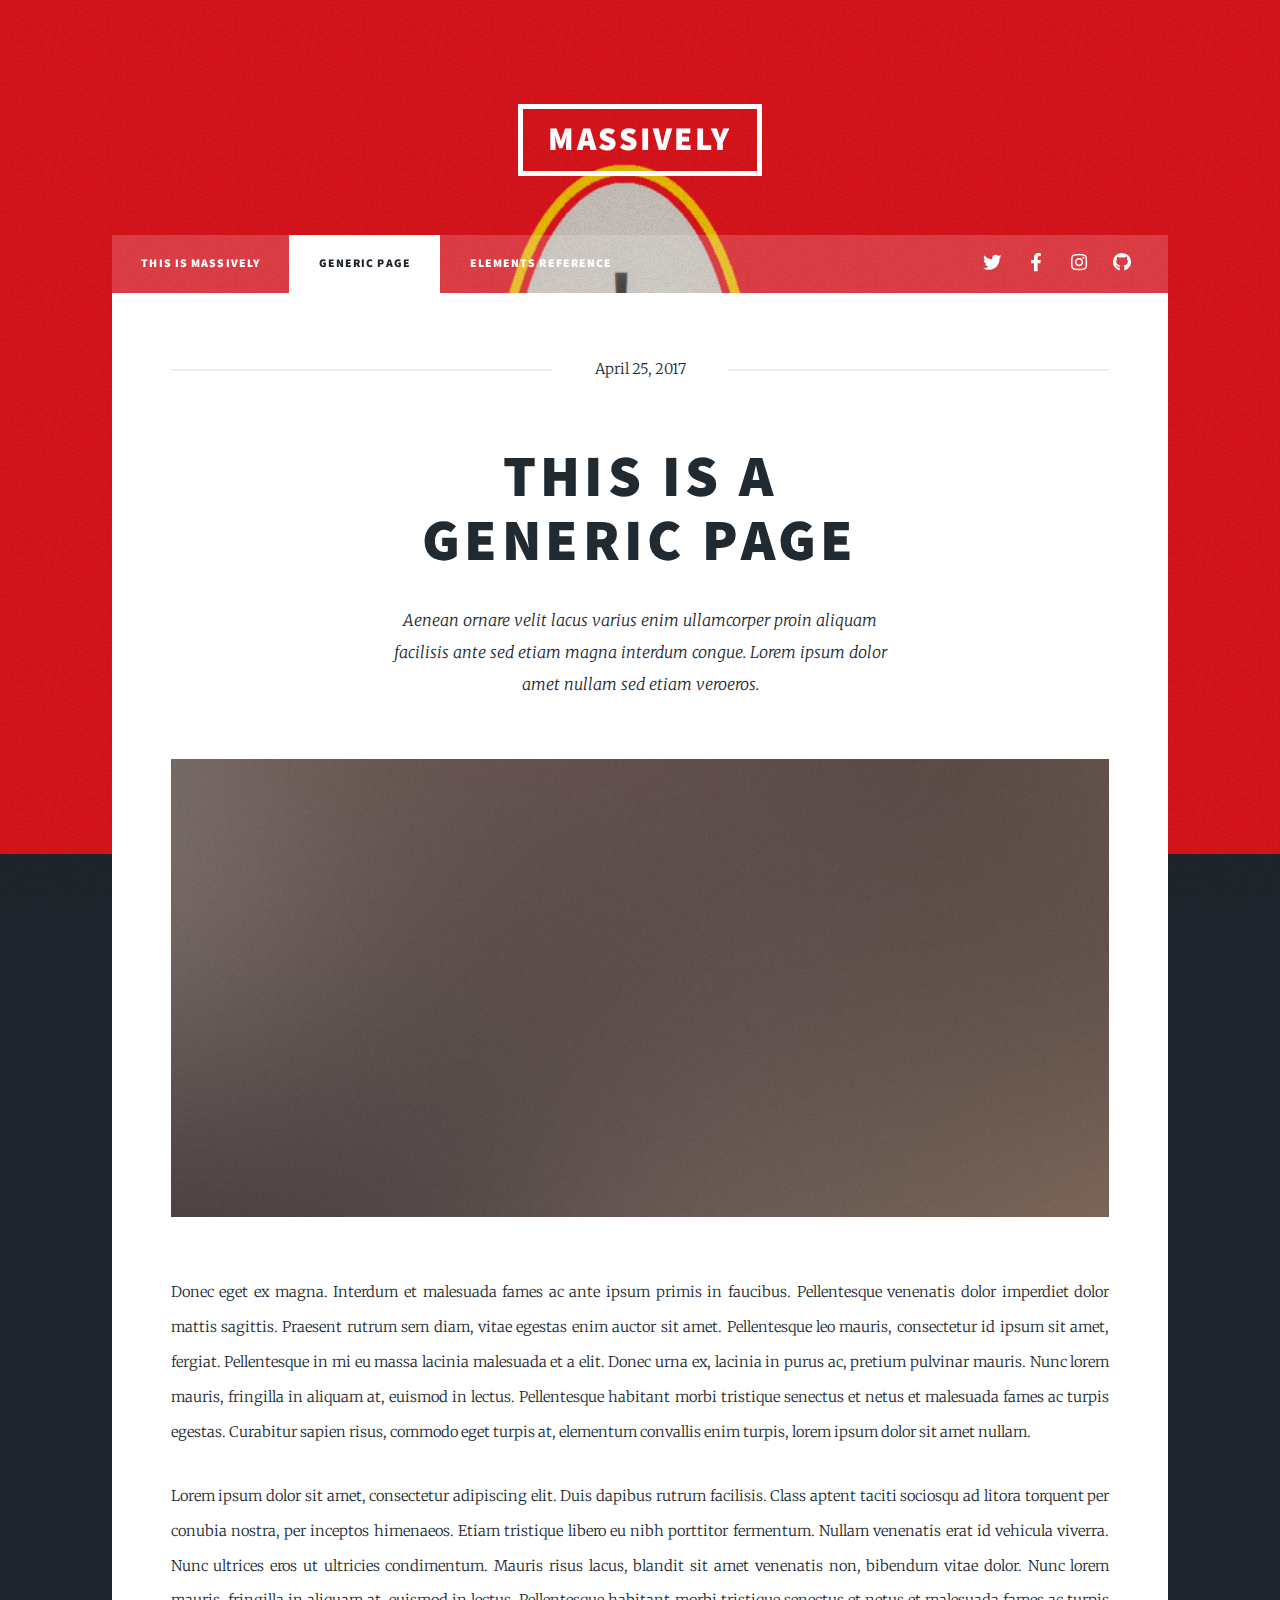
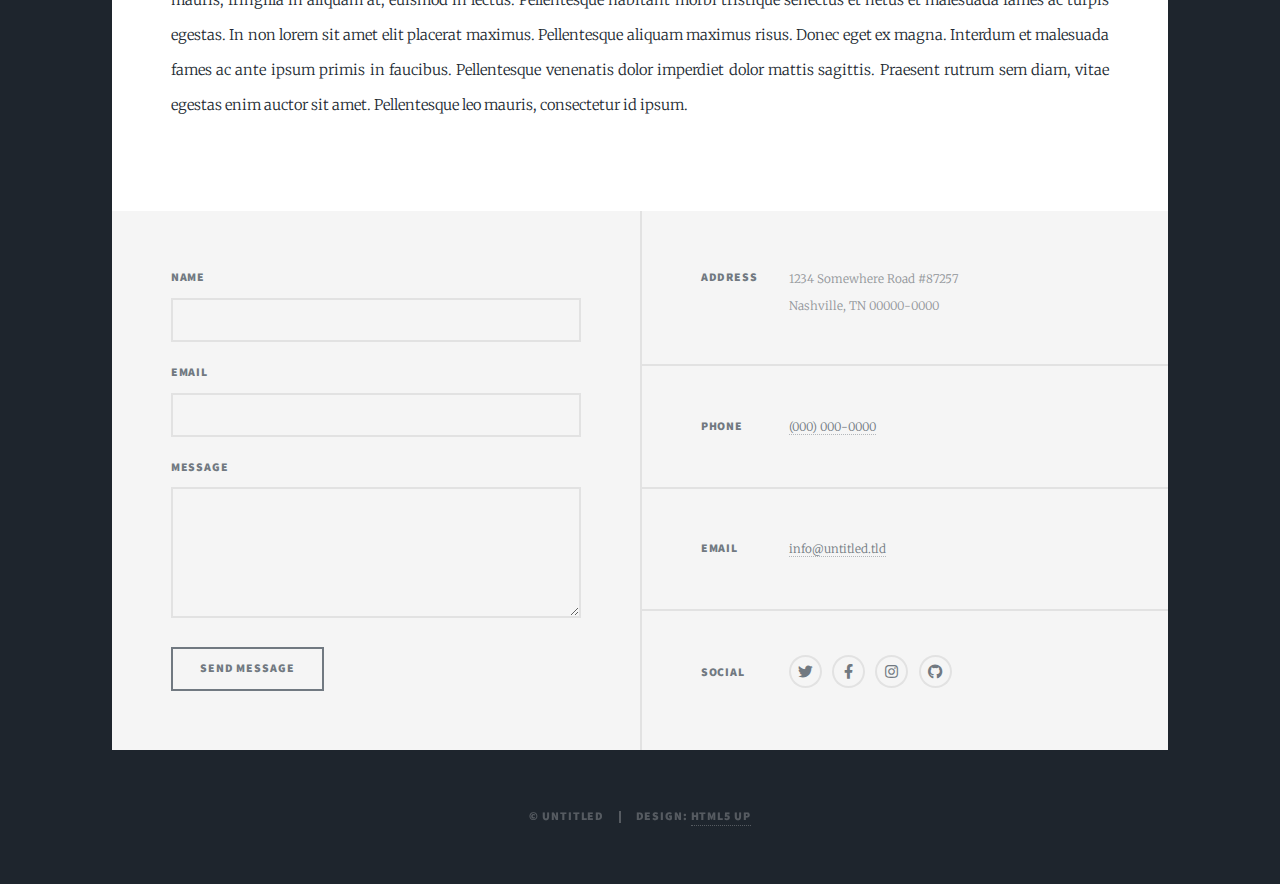
<file: generic.html>
<!DOCTYPE HTML>
<!--
	Massively by HTML5 UP
	html5up.net | @ajlkn
	Free for personal and commercial use under the CCA 3.0 license (html5up.net/license)
-->
<html>
	<head>
		<title>Generic Page - Massively by HTML5 UP</title>
		<meta charset="utf-8" />
		<meta name="viewport" content="width=device-width, initial-scale=1, user-scalable=no" />
		<link rel="stylesheet" href="assets/css/main.css" />
		<noscript><link rel="stylesheet" href="assets/css/noscript.css" /></noscript>
	</head>
	<body class="is-preload">

		<!-- Wrapper -->
			<div id="wrapper">

				<!-- Header -->
					<header id="header">
						<a href="index.html" class="logo">Massively</a>
					</header>

				<!-- Nav -->
					<nav id="nav">
						<ul class="links">
							<li><a href="index.html">This is Massively</a></li>
							<li class="active"><a href="generic.html">Generic Page</a></li>
							<li><a href="elements.html">Elements Reference</a></li>
						</ul>
						<ul class="icons">
							<li><a href="#" class="icon brands fa-twitter"><span class="label">Twitter</span></a></li>
							<li><a href="#" class="icon brands fa-facebook-f"><span class="label">Facebook</span></a></li>
							<li><a href="#" class="icon brands fa-instagram"><span class="label">Instagram</span></a></li>
							<li><a href="#" class="icon brands fa-github"><span class="label">GitHub</span></a></li>
						</ul>
					</nav>

				<!-- Main -->
					<div id="main">

						<!-- Post -->
							<section class="post">
								<header class="major">
									<span class="date">April 25, 2017</span>
									<h1>This is a<br />
									Generic Page</h1>
									<p>Aenean ornare velit lacus varius enim ullamcorper proin aliquam<br />
									facilisis ante sed etiam magna interdum congue. Lorem ipsum dolor<br />
									amet nullam sed etiam veroeros.</p>
								</header>
								<div class="image main"><img src="images/pic01.jpg" alt="" /></div>
								<p>Donec eget ex magna. Interdum et malesuada fames ac ante ipsum primis in faucibus. Pellentesque venenatis dolor imperdiet dolor mattis sagittis. Praesent rutrum sem diam, vitae egestas enim auctor sit amet. Pellentesque leo mauris, consectetur id ipsum sit amet, fergiat. Pellentesque in mi eu massa lacinia malesuada et a elit. Donec urna ex, lacinia in purus ac, pretium pulvinar mauris. Nunc lorem mauris, fringilla in aliquam at, euismod in lectus. Pellentesque habitant morbi tristique senectus et netus et malesuada fames ac turpis egestas. Curabitur sapien risus, commodo eget turpis at, elementum convallis enim turpis, lorem ipsum dolor sit amet nullam.</p>
								<p>Lorem ipsum dolor sit amet, consectetur adipiscing elit. Duis dapibus rutrum facilisis. Class aptent taciti sociosqu ad litora torquent per conubia nostra, per inceptos himenaeos. Etiam tristique libero eu nibh porttitor fermentum. Nullam venenatis erat id vehicula viverra. Nunc ultrices eros ut ultricies condimentum. Mauris risus lacus, blandit sit amet venenatis non, bibendum vitae dolor. Nunc lorem mauris, fringilla in aliquam at, euismod in lectus. Pellentesque habitant morbi tristique senectus et netus et malesuada fames ac turpis egestas. In non lorem sit amet elit placerat maximus. Pellentesque aliquam maximus risus. Donec eget ex magna. Interdum et malesuada fames ac ante ipsum primis in faucibus. Pellentesque venenatis dolor imperdiet dolor mattis sagittis. Praesent rutrum sem diam, vitae egestas enim auctor sit amet. Pellentesque leo mauris, consectetur id ipsum.</p>
							</section>

					</div>

				<!-- Footer -->
					<footer id="footer">
						<section>
							<form method="post" action="#">
								<div class="fields">
									<div class="field">
										<label for="name">Name</label>
										<input type="text" name="name" id="name" />
									</div>
									<div class="field">
										<label for="email">Email</label>
										<input type="text" name="email" id="email" />
									</div>
									<div class="field">
										<label for="message">Message</label>
										<textarea name="message" id="message" rows="3"></textarea>
									</div>
								</div>
								<ul class="actions">
									<li><input type="submit" value="Send Message" /></li>
								</ul>
							</form>
						</section>
						<section class="split contact">
							<section class="alt">
								<h3>Address</h3>
								<p>1234 Somewhere Road #87257<br />
								Nashville, TN 00000-0000</p>
							</section>
							<section>
								<h3>Phone</h3>
								<p><a href="#">(000) 000-0000</a></p>
							</section>
							<section>
								<h3>Email</h3>
								<p><a href="#">info@untitled.tld</a></p>
							</section>
							<section>
								<h3>Social</h3>
								<ul class="icons alt">
									<li><a href="#" class="icon brands alt fa-twitter"><span class="label">Twitter</span></a></li>
									<li><a href="#" class="icon brands alt fa-facebook-f"><span class="label">Facebook</span></a></li>
									<li><a href="#" class="icon brands alt fa-instagram"><span class="label">Instagram</span></a></li>
									<li><a href="#" class="icon brands alt fa-github"><span class="label">GitHub</span></a></li>
								</ul>
							</section>
						</section>
					</footer>

				<!-- Copyright -->
					<div id="copyright">
						<ul><li>&copy; Untitled</li><li>Design: <a href="https://html5up.net">HTML5 UP</a></li></ul>
					</div>

			</div>

		<!-- Scripts -->
			<script src="assets/js/jquery.min.js"></script>
			<script src="assets/js/jquery.scrollex.min.js"></script>
			<script src="assets/js/jquery.scrolly.min.js"></script>
			<script src="assets/js/browser.min.js"></script>
			<script src="assets/js/breakpoints.min.js"></script>
			<script src="assets/js/util.js"></script>
			<script src="assets/js/main.js"></script>

	</body>
</html>
</file>
<file: assets/css/main.css>
@import url(fontawesome-all.min.css);
@import url("https://fonts.googleapis.com/css?family=Merriweather:300,700,300italic,700italic|Source+Sans+Pro:900");

/*
	Massively by HTML5 UP
	html5up.net | @ajlkn
	Free for personal and commercial use under the CCA 3.0 license (html5up.net/license)
*/

html, body, div, span, applet, object,
iframe, h1, h2, h3, h4, h5, h6, p, blockquote,
pre, a, abbr, acronym, address, big, cite,
code, del, dfn, em, img, ins, kbd, q, s, samp,
small, strike, strong, sub, sup, tt, var, b,
u, i, center, dl, dt, dd, ol, ul, li, fieldset,
form, label, legend, table, caption, tbody,
tfoot, thead, tr, th, td, article, aside,
canvas, details, embed, figure, figcaption,
footer, header, hgroup, menu, nav, output, ruby,
section, summary, time, mark, audio, video {
	margin: 0;
	padding: 0;
	border: 0;
	font-size: 100%;
	font: inherit;
	vertical-align: baseline;}

article, aside, details, figcaption, figure,
footer, header, hgroup, menu, nav, section {
	display: block;}

body {
	line-height: 1;
}

ol, ul {
	list-style: none;
}

blockquote, q {
	quotes: none;
}

	blockquote:before, blockquote:after, q:before, q:after {
		content: '';
		content: none;
	}

table {
	border-collapse: collapse;
	border-spacing: 0;
}

body {
	-webkit-text-size-adjust: none;
}

mark {
	background-color: transparent;
	color: inherit;
}

input::-moz-focus-inner {
	border: 0;
	padding: 0;
}

input, select, textarea {
	-moz-appearance: none;
	-webkit-appearance: none;
	-ms-appearance: none;
	appearance: none;
}

/* Basic */

	@-ms-viewport {
		width: device-width;
	}

	body {
		-ms-overflow-style: scrollbar;
	}

	@media screen and (max-width: 480px) {

		html, body {
			min-width: 320px;
		}

	}

	html {
		box-sizing: border-box;
	}

	*, *:before, *:after {
		box-sizing: inherit;
	}

	body {
		background-color: #1e252d;
	}

		body.is-preload *, body.is-preload *:before, body.is-preload *:after {
			-moz-animation: none !important;
			-webkit-animation: none !important;
			-ms-animation: none !important;
			animation: none !important;
			-moz-transition: none !important;
			-webkit-transition: none !important;
			-ms-transition: none !important;
			transition: none !important;
		}

/* Type */

	html {
		font-size: 16pt;
	}

		@media screen and (max-width: 1680px) {

			html {
				font-size: 12pt;
			}

		}

		@media screen and (max-width: 1280px) {

			html {
				font-size: 11pt;
			}

		}

		@media screen and (max-width: 360px) {

			html {
				font-size: 10pt;
			}

		}

	body {
		color: #212931;
	}

	body, input, select, textarea {
		font-family: "Merriweather", Georgia, serif;
		font-weight: 300;
		font-size: 1rem;
		line-height: 2.375;
	}

	a {
		-moz-transition: color 0.2s ease-in-out, background-color 0.2s ease-in-out, border-color 0.2s ease-in-out, box-shadow 0.2s ease-in-out;
		-webkit-transition: color 0.2s ease-in-out, background-color 0.2s ease-in-out, border-color 0.2s ease-in-out, box-shadow 0.2s ease-in-out;
		-ms-transition: color 0.2s ease-in-out, background-color 0.2s ease-in-out, border-color 0.2s ease-in-out, box-shadow 0.2s ease-in-out;
		transition: color 0.2s ease-in-out, background-color 0.2s ease-in-out, border-color 0.2s ease-in-out, box-shadow 0.2s ease-in-out;
		border-bottom: dotted 1px;
		text-decoration: none;
	}

		a:hover {
			border-bottom-color: transparent;
		}

	strong, b {
		font-weight: 600;
	}

	em, i {
		font-style: italic;
	}

	p {
		text-align: justify;
		margin: 0 0 2rem 0;
	}

	h1, h2, h3, h4, h5, h6 {
		font-family: "Source Sans Pro", Helvetica, sans-serif;
		font-weight: 900;
		line-height: 1.5;
		letter-spacing: 0.075em;
		text-transform: uppercase;
		margin: 0 0 1rem 0;
	}

		h1 a, h2 a, h3 a, h4 a, h5 a, h6 a {
			border-bottom: 0;
			color: inherit;
			text-decoration: none;
		}

	h1 {
		font-size: 4rem;
		line-height: 1.1;
		margin: 0 0 2rem 0;
	}

	h2 {
		font-size: 1.75rem;
		line-height: 1.3;
		margin: 0 0 1.5rem 0;
	}

	h3 {
		font-size: 1.25rem;
		margin: 0 0 1.5rem 0;
	}

	h4 {
		font-size: 1rem;
	}

	h5 {
		font-size: 0.9rem;
	}

	h6 {
		font-size: 0.8rem;
	}

	sub {
		font-size: 0.8rem;
		position: relative;
		top: 0.5rem;
	}

	sup {
		font-size: 0.8rem;
		position: relative;
		top: -0.5rem;
	}

	blockquote {
		border-left: solid 4px;
		font-style: italic;
		margin: 0 0 2rem 0;
		padding: 0.5rem 0 0.5rem 2rem;
	}

	code {
		border: solid 2px;
		font-family: "Courier New", monospace;
		font-size: 0.9rem;
		margin: 0 0.25rem;
		padding: 0.25rem 0.65rem;
	}

	pre {
		-webkit-overflow-scrolling: touch;
		font-family: "Courier New", monospace;
		font-size: 0.9rem;
		margin: 0 0 2rem 0;
	}

		pre code {
			display: block;
			line-height: 1.75;
			padding: 1rem 1.5rem;
			overflow-x: auto;
		}

	hr {
		border: 0;
		border-bottom: solid 2px;
		margin: 3rem 0;
	}

		hr.major {
			margin: 5rem 0;
		}

	.align-left {
		text-align: left;
	}

	.align-center {
		text-align: center;
	}

	.align-right {
		text-align: right;
	}

	input, select, textarea {
		color: #212931;
	}

	a {
		color: #212931;
		border-bottom-color: rgba(33, 41, 49, 0.5);
	}

		a:hover {
			border-bottom-color: transparent;
			color: #18bfef !important;
		}

	strong, b {
		color: #212931;
	}

	h1, h2, h3, h4, h5, h6 {
		color: #212931;
	}

	blockquote {
		border-left-color: #eeeeee;
	}

	code {
		background: rgba(220, 220, 220, 0.25);
		border-color: #eeeeee;
	}

	hr {
		border-bottom-color: #eeeeee;
	}

/* Row */

	.row {
		display: flex;
		flex-wrap: wrap;
		box-sizing: border-box;
		align-items: stretch;
	}

		.row > * {
			box-sizing: border-box;
		}

		.row.gtr-uniform > * > :last-child {
			margin-bottom: 0;
		}

		.row.aln-left {
			justify-content: flex-start;
		}

		.row.aln-center {
			justify-content: center;
		}

		.row.aln-right {
			justify-content: flex-end;
		}

		.row.aln-top {
			align-items: flex-start;
		}

		.row.aln-middle {
			align-items: center;
		}

		.row.aln-bottom {
			align-items: flex-end;
		}

		.row > .imp {
			order: -1;
		}

		.row > .col-1 {
			width: 8.33333%;
		}

		.row > .off-1 {
			margin-left: 8.33333%;
		}

		.row > .col-2 {
			width: 16.66667%;
		}

		.row > .off-2 {
			margin-left: 16.66667%;
		}

		.row > .col-3 {
			width: 25%;
		}

		.row > .off-3 {
			margin-left: 25%;
		}

		.row > .col-4 {
			width: 33.33333%;
		}

		.row > .off-4 {
			margin-left: 33.33333%;
		}

		.row > .col-5 {
			width: 41.66667%;
		}

		.row > .off-5 {
			margin-left: 41.66667%;
		}

		.row > .col-6 {
			width: 50%;
		}

		.row > .off-6 {
			margin-left: 50%;
		}

		.row > .col-7 {
			width: 58.33333%;
		}

		.row > .off-7 {
			margin-left: 58.33333%;
		}

		.row > .col-8 {
			width: 66.66667%;
		}

		.row > .off-8 {
			margin-left: 66.66667%;
		}

		.row > .col-9 {
			width: 75%;
		}

		.row > .off-9 {
			margin-left: 75%;
		}

		.row > .col-10 {
			width: 83.33333%;
		}

		.row > .off-10 {
			margin-left: 83.33333%;
		}

		.row > .col-11 {
			width: 91.66667%;
		}

		.row > .off-11 {
			margin-left: 91.66667%;
		}

		.row > .col-12 {
			width: 100%;
		}

		.row > .off-12 {
			margin-left: 100%;
		}

		.row.gtr-0 {
			margin-top: 0;
			margin-left: 0rem;
		}

			.row.gtr-0 > * {
				padding: 0 0 0 0rem;
			}

			.row.gtr-0.gtr-uniform {
				margin-top: 0rem;
			}

				.row.gtr-0.gtr-uniform > * {
					padding-top: 0rem;
				}

		.row.gtr-25 {
			margin-top: 0;
			margin-left: -0.375rem;
		}

			.row.gtr-25 > * {
				padding: 0 0 0 0.375rem;
			}

			.row.gtr-25.gtr-uniform {
				margin-top: -0.375rem;
			}

				.row.gtr-25.gtr-uniform > * {
					padding-top: 0.375rem;
				}

		.row.gtr-50 {
			margin-top: 0;
			margin-left: -0.75rem;
		}

			.row.gtr-50 > * {
				padding: 0 0 0 0.75rem;
			}

			.row.gtr-50.gtr-uniform {
				margin-top: -0.75rem;
			}

				.row.gtr-50.gtr-uniform > * {
					padding-top: 0.75rem;
				}

		.row {
			margin-top: 0;
			margin-left: -1.5rem;
		}

			.row > * {
				padding: 0 0 0 1.5rem;
			}

			.row.gtr-uniform {
				margin-top: -1.5rem;
			}

				.row.gtr-uniform > * {
					padding-top: 1.5rem;
				}

		.row.gtr-150 {
			margin-top: 0;
			margin-left: -2.25rem;
		}

			.row.gtr-150 > * {
				padding: 0 0 0 2.25rem;
			}

			.row.gtr-150.gtr-uniform {
				margin-top: -2.25rem;
			}

				.row.gtr-150.gtr-uniform > * {
					padding-top: 2.25rem;
				}

		.row.gtr-200 {
			margin-top: 0;
			margin-left: -3rem;
		}

			.row.gtr-200 > * {
				padding: 0 0 0 3rem;
			}

			.row.gtr-200.gtr-uniform {
				margin-top: -3rem;
			}

				.row.gtr-200.gtr-uniform > * {
					padding-top: 3rem;
				}

		@media screen and (max-width: 1680px) {

			.row {
				display: flex;
				flex-wrap: wrap;
				box-sizing: border-box;
				align-items: stretch;
			}

				.row > * {
					box-sizing: border-box;
				}

				.row.gtr-uniform > * > :last-child {
					margin-bottom: 0;
				}

				.row.aln-left {
					justify-content: flex-start;
				}

				.row.aln-center {
					justify-content: center;
				}

				.row.aln-right {
					justify-content: flex-end;
				}

				.row.aln-top {
					align-items: flex-start;
				}

				.row.aln-middle {
					align-items: center;
				}

				.row.aln-bottom {
					align-items: flex-end;
				}

				.row > .imp-xlarge {
					order: -1;
				}

				.row > .col-1-xlarge {
					width: 8.33333%;
				}

				.row > .off-1-xlarge {
					margin-left: 8.33333%;
				}

				.row > .col-2-xlarge {
					width: 16.66667%;
				}

				.row > .off-2-xlarge {
					margin-left: 16.66667%;
				}

				.row > .col-3-xlarge {
					width: 25%;
				}

				.row > .off-3-xlarge {
					margin-left: 25%;
				}

				.row > .col-4-xlarge {
					width: 33.33333%;
				}

				.row > .off-4-xlarge {
					margin-left: 33.33333%;
				}

				.row > .col-5-xlarge {
					width: 41.66667%;
				}

				.row > .off-5-xlarge {
					margin-left: 41.66667%;
				}

				.row > .col-6-xlarge {
					width: 50%;
				}

				.row > .off-6-xlarge {
					margin-left: 50%;
				}

				.row > .col-7-xlarge {
					width: 58.33333%;
				}

				.row > .off-7-xlarge {
					margin-left: 58.33333%;
				}

				.row > .col-8-xlarge {
					width: 66.66667%;
				}

				.row > .off-8-xlarge {
					margin-left: 66.66667%;
				}

				.row > .col-9-xlarge {
					width: 75%;
				}

				.row > .off-9-xlarge {
					margin-left: 75%;
				}

				.row > .col-10-xlarge {
					width: 83.33333%;
				}

				.row > .off-10-xlarge {
					margin-left: 83.33333%;
				}

				.row > .col-11-xlarge {
					width: 91.66667%;
				}

				.row > .off-11-xlarge {
					margin-left: 91.66667%;
				}

				.row > .col-12-xlarge {
					width: 100%;
				}

				.row > .off-12-xlarge {
					margin-left: 100%;
				}

				.row.gtr-0 {
					margin-top: 0;
					margin-left: 0rem;
				}

					.row.gtr-0 > * {
						padding: 0 0 0 0rem;
					}

					.row.gtr-0.gtr-uniform {
						margin-top: 0rem;
					}

						.row.gtr-0.gtr-uniform > * {
							padding-top: 0rem;
						}

				.row.gtr-25 {
					margin-top: 0;
					margin-left: -0.375rem;
				}

					.row.gtr-25 > * {
						padding: 0 0 0 0.375rem;
					}

					.row.gtr-25.gtr-uniform {
						margin-top: -0.375rem;
					}

						.row.gtr-25.gtr-uniform > * {
							padding-top: 0.375rem;
						}

				.row.gtr-50 {
					margin-top: 0;
					margin-left: -0.75rem;
				}

					.row.gtr-50 > * {
						padding: 0 0 0 0.75rem;
					}

					.row.gtr-50.gtr-uniform {
						margin-top: -0.75rem;
					}

						.row.gtr-50.gtr-uniform > * {
							padding-top: 0.75rem;
						}

				.row {
					margin-top: 0;
					margin-left: -1.5rem;
				}

					.row > * {
						padding: 0 0 0 1.5rem;
					}

					.row.gtr-uniform {
						margin-top: -1.5rem;
					}

						.row.gtr-uniform > * {
							padding-top: 1.5rem;
						}

				.row.gtr-150 {
					margin-top: 0;
					margin-left: -2.25rem;
				}

					.row.gtr-150 > * {
						padding: 0 0 0 2.25rem;
					}

					.row.gtr-150.gtr-uniform {
						margin-top: -2.25rem;
					}

						.row.gtr-150.gtr-uniform > * {
							padding-top: 2.25rem;
						}

				.row.gtr-200 {
					margin-top: 0;
					margin-left: -3rem;
				}

					.row.gtr-200 > * {
						padding: 0 0 0 3rem;
					}

					.row.gtr-200.gtr-uniform {
						margin-top: -3rem;
					}

						.row.gtr-200.gtr-uniform > * {
							padding-top: 3rem;
						}

		}

		@media screen and (max-width: 1280px) {

			.row {
				display: flex;
				flex-wrap: wrap;
				box-sizing: border-box;
				align-items: stretch;
			}

				.row > * {
					box-sizing: border-box;
				}

				.row.gtr-uniform > * > :last-child {
					margin-bottom: 0;
				}

				.row.aln-left {
					justify-content: flex-start;
				}

				.row.aln-center {
					justify-content: center;
				}

				.row.aln-right {
					justify-content: flex-end;
				}

				.row.aln-top {
					align-items: flex-start;
				}

				.row.aln-middle {
					align-items: center;
				}

				.row.aln-bottom {
					align-items: flex-end;
				}

				.row > .imp-large {
					order: -1;
				}

				.row > .col-1-large {
					width: 8.33333%;
				}

				.row > .off-1-large {
					margin-left: 8.33333%;
				}

				.row > .col-2-large {
					width: 16.66667%;
				}

				.row > .off-2-large {
					margin-left: 16.66667%;
				}

				.row > .col-3-large {
					width: 25%;
				}

				.row > .off-3-large {
					margin-left: 25%;
				}

				.row > .col-4-large {
					width: 33.33333%;
				}

				.row > .off-4-large {
					margin-left: 33.33333%;
				}

				.row > .col-5-large {
					width: 41.66667%;
				}

				.row > .off-5-large {
					margin-left: 41.66667%;
				}

				.row > .col-6-large {
					width: 50%;
				}

				.row > .off-6-large {
					margin-left: 50%;
				}

				.row > .col-7-large {
					width: 58.33333%;
				}

				.row > .off-7-large {
					margin-left: 58.33333%;
				}

				.row > .col-8-large {
					width: 66.66667%;
				}

				.row > .off-8-large {
					margin-left: 66.66667%;
				}

				.row > .col-9-large {
					width: 75%;
				}

				.row > .off-9-large {
					margin-left: 75%;
				}

				.row > .col-10-large {
					width: 83.33333%;
				}

				.row > .off-10-large {
					margin-left: 83.33333%;
				}

				.row > .col-11-large {
					width: 91.66667%;
				}

				.row > .off-11-large {
					margin-left: 91.66667%;
				}

				.row > .col-12-large {
					width: 100%;
				}

				.row > .off-12-large {
					margin-left: 100%;
				}

				.row.gtr-0 {
					margin-top: 0;
					margin-left: 0rem;
				}

					.row.gtr-0 > * {
						padding: 0 0 0 0rem;
					}

					.row.gtr-0.gtr-uniform {
						margin-top: 0rem;
					}

						.row.gtr-0.gtr-uniform > * {
							padding-top: 0rem;
						}

				.row.gtr-25 {
					margin-top: 0;
					margin-left: -0.375rem;
				}

					.row.gtr-25 > * {
						padding: 0 0 0 0.375rem;
					}

					.row.gtr-25.gtr-uniform {
						margin-top: -0.375rem;
					}

						.row.gtr-25.gtr-uniform > * {
							padding-top: 0.375rem;
						}

				.row.gtr-50 {
					margin-top: 0;
					margin-left: -0.75rem;
				}

					.row.gtr-50 > * {
						padding: 0 0 0 0.75rem;
					}

					.row.gtr-50.gtr-uniform {
						margin-top: -0.75rem;
					}

						.row.gtr-50.gtr-uniform > * {
							padding-top: 0.75rem;
						}

				.row {
					margin-top: 0;
					margin-left: -1.5rem;
				}

					.row > * {
						padding: 0 0 0 1.5rem;
					}

					.row.gtr-uniform {
						margin-top: -1.5rem;
					}

						.row.gtr-uniform > * {
							padding-top: 1.5rem;
						}

				.row.gtr-150 {
					margin-top: 0;
					margin-left: -2.25rem;
				}

					.row.gtr-150 > * {
						padding: 0 0 0 2.25rem;
					}

					.row.gtr-150.gtr-uniform {
						margin-top: -2.25rem;
					}

						.row.gtr-150.gtr-uniform > * {
							padding-top: 2.25rem;
						}

				.row.gtr-200 {
					margin-top: 0;
					margin-left: -3rem;
				}

					.row.gtr-200 > * {
						padding: 0 0 0 3rem;
					}

					.row.gtr-200.gtr-uniform {
						margin-top: -3rem;
					}

						.row.gtr-200.gtr-uniform > * {
							padding-top: 3rem;
						}

		}

		@media screen and (max-width: 980px) {

			.row {
				display: flex;
				flex-wrap: wrap;
				box-sizing: border-box;
				align-items: stretch;
			}

				.row > * {
					box-sizing: border-box;
				}

				.row.gtr-uniform > * > :last-child {
					margin-bottom: 0;
				}

				.row.aln-left {
					justify-content: flex-start;
				}

				.row.aln-center {
					justify-content: center;
				}

				.row.aln-right {
					justify-content: flex-end;
				}

				.row.aln-top {
					align-items: flex-start;
				}

				.row.aln-middle {
					align-items: center;
				}

				.row.aln-bottom {
					align-items: flex-end;
				}

				.row > .imp-medium {
					order: -1;
				}

				.row > .col-1-medium {
					width: 8.33333%;
				}

				.row > .off-1-medium {
					margin-left: 8.33333%;
				}

				.row > .col-2-medium {
					width: 16.66667%;
				}

				.row > .off-2-medium {
					margin-left: 16.66667%;
				}

				.row > .col-3-medium {
					width: 25%;
				}

				.row > .off-3-medium {
					margin-left: 25%;
				}

				.row > .col-4-medium {
					width: 33.33333%;
				}

				.row > .off-4-medium {
					margin-left: 33.33333%;
				}

				.row > .col-5-medium {
					width: 41.66667%;
				}

				.row > .off-5-medium {
					margin-left: 41.66667%;
				}

				.row > .col-6-medium {
					width: 50%;
				}

				.row > .off-6-medium {
					margin-left: 50%;
				}

				.row > .col-7-medium {
					width: 58.33333%;
				}

				.row > .off-7-medium {
					margin-left: 58.33333%;
				}

				.row > .col-8-medium {
					width: 66.66667%;
				}

				.row > .off-8-medium {
					margin-left: 66.66667%;
				}

				.row > .col-9-medium {
					width: 75%;
				}

				.row > .off-9-medium {
					margin-left: 75%;
				}

				.row > .col-10-medium {
					width: 83.33333%;
				}

				.row > .off-10-medium {
					margin-left: 83.33333%;
				}

				.row > .col-11-medium {
					width: 91.66667%;
				}

				.row > .off-11-medium {
					margin-left: 91.66667%;
				}

				.row > .col-12-medium {
					width: 100%;
				}

				.row > .off-12-medium {
					margin-left: 100%;
				}

				.row.gtr-0 {
					margin-top: 0;
					margin-left: 0rem;
				}

					.row.gtr-0 > * {
						padding: 0 0 0 0rem;
					}

					.row.gtr-0.gtr-uniform {
						margin-top: 0rem;
					}

						.row.gtr-0.gtr-uniform > * {
							padding-top: 0rem;
						}

				.row.gtr-25 {
					margin-top: 0;
					margin-left: -0.375rem;
				}

					.row.gtr-25 > * {
						padding: 0 0 0 0.375rem;
					}

					.row.gtr-25.gtr-uniform {
						margin-top: -0.375rem;
					}

						.row.gtr-25.gtr-uniform > * {
							padding-top: 0.375rem;
						}

				.row.gtr-50 {
					margin-top: 0;
					margin-left: -0.75rem;
				}

					.row.gtr-50 > * {
						padding: 0 0 0 0.75rem;
					}

					.row.gtr-50.gtr-uniform {
						margin-top: -0.75rem;
					}

						.row.gtr-50.gtr-uniform > * {
							padding-top: 0.75rem;
						}

				.row {
					margin-top: 0;
					margin-left: -1.5rem;
				}

					.row > * {
						padding: 0 0 0 1.5rem;
					}

					.row.gtr-uniform {
						margin-top: -1.5rem;
					}

						.row.gtr-uniform > * {
							padding-top: 1.5rem;
						}

				.row.gtr-150 {
					margin-top: 0;
					margin-left: -2.25rem;
				}

					.row.gtr-150 > * {
						padding: 0 0 0 2.25rem;
					}

					.row.gtr-150.gtr-uniform {
						margin-top: -2.25rem;
					}

						.row.gtr-150.gtr-uniform > * {
							padding-top: 2.25rem;
						}

				.row.gtr-200 {
					margin-top: 0;
					margin-left: -3rem;
				}

					.row.gtr-200 > * {
						padding: 0 0 0 3rem;
					}

					.row.gtr-200.gtr-uniform {
						margin-top: -3rem;
					}

						.row.gtr-200.gtr-uniform > * {
							padding-top: 3rem;
						}

		}

		@media screen and (max-width: 736px) {

			.row {
				display: flex;
				flex-wrap: wrap;
				box-sizing: border-box;
				align-items: stretch;
			}

				.row > * {
					box-sizing: border-box;
				}

				.row.gtr-uniform > * > :last-child {
					margin-bottom: 0;
				}

				.row.aln-left {
					justify-content: flex-start;
				}

				.row.aln-center {
					justify-content: center;
				}

				.row.aln-right {
					justify-content: flex-end;
				}

				.row.aln-top {
					align-items: flex-start;
				}

				.row.aln-middle {
					align-items: center;
				}

				.row.aln-bottom {
					align-items: flex-end;
				}

				.row > .imp-small {
					order: -1;
				}

				.row > .col-1-small {
					width: 8.33333%;
				}

				.row > .off-1-small {
					margin-left: 8.33333%;
				}

				.row > .col-2-small {
					width: 16.66667%;
				}

				.row > .off-2-small {
					margin-left: 16.66667%;
				}

				.row > .col-3-small {
					width: 25%;
				}

				.row > .off-3-small {
					margin-left: 25%;
				}

				.row > .col-4-small {
					width: 33.33333%;
				}

				.row > .off-4-small {
					margin-left: 33.33333%;
				}

				.row > .col-5-small {
					width: 41.66667%;
				}

				.row > .off-5-small {
					margin-left: 41.66667%;
				}

				.row > .col-6-small {
					width: 50%;
				}

				.row > .off-6-small {
					margin-left: 50%;
				}

				.row > .col-7-small {
					width: 58.33333%;
				}

				.row > .off-7-small {
					margin-left: 58.33333%;
				}

				.row > .col-8-small {
					width: 66.66667%;
				}

				.row > .off-8-small {
					margin-left: 66.66667%;
				}

				.row > .col-9-small {
					width: 75%;
				}

				.row > .off-9-small {
					margin-left: 75%;
				}

				.row > .col-10-small {
					width: 83.33333%;
				}

				.row > .off-10-small {
					margin-left: 83.33333%;
				}

				.row > .col-11-small {
					width: 91.66667%;
				}

				.row > .off-11-small {
					margin-left: 91.66667%;
				}

				.row > .col-12-small {
					width: 100%;
				}

				.row > .off-12-small {
					margin-left: 100%;
				}

				.row.gtr-0 {
					margin-top: 0;
					margin-left: 0rem;
				}

					.row.gtr-0 > * {
						padding: 0 0 0 0rem;
					}

					.row.gtr-0.gtr-uniform {
						margin-top: 0rem;
					}

						.row.gtr-0.gtr-uniform > * {
							padding-top: 0rem;
						}

				.row.gtr-25 {
					margin-top: 0;
					margin-left: -0.375rem;
				}

					.row.gtr-25 > * {
						padding: 0 0 0 0.375rem;
					}

					.row.gtr-25.gtr-uniform {
						margin-top: -0.375rem;
					}

						.row.gtr-25.gtr-uniform > * {
							padding-top: 0.375rem;
						}

				.row.gtr-50 {
					margin-top: 0;
					margin-left: -0.75rem;
				}

					.row.gtr-50 > * {
						padding: 0 0 0 0.75rem;
					}

					.row.gtr-50.gtr-uniform {
						margin-top: -0.75rem;
					}

						.row.gtr-50.gtr-uniform > * {
							padding-top: 0.75rem;
						}

				.row {
					margin-top: 0;
					margin-left: -1.5rem;
				}

					.row > * {
						padding: 0 0 0 1.5rem;
					}

					.row.gtr-uniform {
						margin-top: -1.5rem;
					}

						.row.gtr-uniform > * {
							padding-top: 1.5rem;
						}

				.row.gtr-150 {
					margin-top: 0;
					margin-left: -2.25rem;
				}

					.row.gtr-150 > * {
						padding: 0 0 0 2.25rem;
					}

					.row.gtr-150.gtr-uniform {
						margin-top: -2.25rem;
					}

						.row.gtr-150.gtr-uniform > * {
							padding-top: 2.25rem;
						}

				.row.gtr-200 {
					margin-top: 0;
					margin-left: -3rem;
				}

					.row.gtr-200 > * {
						padding: 0 0 0 3rem;
					}

					.row.gtr-200.gtr-uniform {
						margin-top: -3rem;
					}

						.row.gtr-200.gtr-uniform > * {
							padding-top: 3rem;
						}

		}

		@media screen and (max-width: 480px) {

			.row {
				display: flex;
				flex-wrap: wrap;
				box-sizing: border-box;
				align-items: stretch;
			}

				.row > * {
					box-sizing: border-box;
				}

				.row.gtr-uniform > * > :last-child {
					margin-bottom: 0;
				}

				.row.aln-left {
					justify-content: flex-start;
				}

				.row.aln-center {
					justify-content: center;
				}

				.row.aln-right {
					justify-content: flex-end;
				}

				.row.aln-top {
					align-items: flex-start;
				}

				.row.aln-middle {
					align-items: center;
				}

				.row.aln-bottom {
					align-items: flex-end;
				}

				.row > .imp-xsmall {
					order: -1;
				}

				.row > .col-1-xsmall {
					width: 8.33333%;
				}

				.row > .off-1-xsmall {
					margin-left: 8.33333%;
				}

				.row > .col-2-xsmall {
					width: 16.66667%;
				}

				.row > .off-2-xsmall {
					margin-left: 16.66667%;
				}

				.row > .col-3-xsmall {
					width: 25%;
				}

				.row > .off-3-xsmall {
					margin-left: 25%;
				}

				.row > .col-4-xsmall {
					width: 33.33333%;
				}

				.row > .off-4-xsmall {
					margin-left: 33.33333%;
				}

				.row > .col-5-xsmall {
					width: 41.66667%;
				}

				.row > .off-5-xsmall {
					margin-left: 41.66667%;
				}

				.row > .col-6-xsmall {
					width: 50%;
				}

				.row > .off-6-xsmall {
					margin-left: 50%;
				}

				.row > .col-7-xsmall {
					width: 58.33333%;
				}

				.row > .off-7-xsmall {
					margin-left: 58.33333%;
				}

				.row > .col-8-xsmall {
					width: 66.66667%;
				}

				.row > .off-8-xsmall {
					margin-left: 66.66667%;
				}

				.row > .col-9-xsmall {
					width: 75%;
				}

				.row > .off-9-xsmall {
					margin-left: 75%;
				}

				.row > .col-10-xsmall {
					width: 83.33333%;
				}

				.row > .off-10-xsmall {
					margin-left: 83.33333%;
				}

				.row > .col-11-xsmall {
					width: 91.66667%;
				}

				.row > .off-11-xsmall {
					margin-left: 91.66667%;
				}

				.row > .col-12-xsmall {
					width: 100%;
				}

				.row > .off-12-xsmall {
					margin-left: 100%;
				}

				.row.gtr-0 {
					margin-top: 0;
					margin-left: 0rem;
				}

					.row.gtr-0 > * {
						padding: 0 0 0 0rem;
					}

					.row.gtr-0.gtr-uniform {
						margin-top: 0rem;
					}

						.row.gtr-0.gtr-uniform > * {
							padding-top: 0rem;
						}

				.row.gtr-25 {
					margin-top: 0;
					margin-left: -0.375rem;
				}

					.row.gtr-25 > * {
						padding: 0 0 0 0.375rem;
					}

					.row.gtr-25.gtr-uniform {
						margin-top: -0.375rem;
					}

						.row.gtr-25.gtr-uniform > * {
							padding-top: 0.375rem;
						}

				.row.gtr-50 {
					margin-top: 0;
					margin-left: -0.75rem;
				}

					.row.gtr-50 > * {
						padding: 0 0 0 0.75rem;
					}

					.row.gtr-50.gtr-uniform {
						margin-top: -0.75rem;
					}

						.row.gtr-50.gtr-uniform > * {
							padding-top: 0.75rem;
						}

				.row {
					margin-top: 0;
					margin-left: -1.5rem;
				}

					.row > * {
						padding: 0 0 0 1.5rem;
					}

					.row.gtr-uniform {
						margin-top: -1.5rem;
					}

						.row.gtr-uniform > * {
							padding-top: 1.5rem;
						}

				.row.gtr-150 {
					margin-top: 0;
					margin-left: -2.25rem;
				}

					.row.gtr-150 > * {
						padding: 0 0 0 2.25rem;
					}

					.row.gtr-150.gtr-uniform {
						margin-top: -2.25rem;
					}

						.row.gtr-150.gtr-uniform > * {
							padding-top: 2.25rem;
						}

				.row.gtr-200 {
					margin-top: 0;
					margin-left: -3rem;
				}

					.row.gtr-200 > * {
						padding: 0 0 0 3rem;
					}

					.row.gtr-200.gtr-uniform {
						margin-top: -3rem;
					}

						.row.gtr-200.gtr-uniform > * {
							padding-top: 3rem;
						}

		}

		@media screen and (max-width: 360px) {

			.row {
				display: flex;
				flex-wrap: wrap;
				box-sizing: border-box;
				align-items: stretch;
			}

				.row > * {
					box-sizing: border-box;
				}

				.row.gtr-uniform > * > :last-child {
					margin-bottom: 0;
				}

				.row.aln-left {
					justify-content: flex-start;
				}

				.row.aln-center {
					justify-content: center;
				}

				.row.aln-right {
					justify-content: flex-end;
				}

				.row.aln-top {
					align-items: flex-start;
				}

				.row.aln-middle {
					align-items: center;
				}

				.row.aln-bottom {
					align-items: flex-end;
				}

				.row > .imp-xxsmall {
					order: -1;
				}

				.row > .col-1-xxsmall {
					width: 8.33333%;
				}

				.row > .off-1-xxsmall {
					margin-left: 8.33333%;
				}

				.row > .col-2-xxsmall {
					width: 16.66667%;
				}

				.row > .off-2-xxsmall {
					margin-left: 16.66667%;
				}

				.row > .col-3-xxsmall {
					width: 25%;
				}

				.row > .off-3-xxsmall {
					margin-left: 25%;
				}

				.row > .col-4-xxsmall {
					width: 33.33333%;
				}

				.row > .off-4-xxsmall {
					margin-left: 33.33333%;
				}

				.row > .col-5-xxsmall {
					width: 41.66667%;
				}

				.row > .off-5-xxsmall {
					margin-left: 41.66667%;
				}

				.row > .col-6-xxsmall {
					width: 50%;
				}

				.row > .off-6-xxsmall {
					margin-left: 50%;
				}

				.row > .col-7-xxsmall {
					width: 58.33333%;
				}

				.row > .off-7-xxsmall {
					margin-left: 58.33333%;
				}

				.row > .col-8-xxsmall {
					width: 66.66667%;
				}

				.row > .off-8-xxsmall {
					margin-left: 66.66667%;
				}

				.row > .col-9-xxsmall {
					width: 75%;
				}

				.row > .off-9-xxsmall {
					margin-left: 75%;
				}

				.row > .col-10-xxsmall {
					width: 83.33333%;
				}

				.row > .off-10-xxsmall {
					margin-left: 83.33333%;
				}

				.row > .col-11-xxsmall {
					width: 91.66667%;
				}

				.row > .off-11-xxsmall {
					margin-left: 91.66667%;
				}

				.row > .col-12-xxsmall {
					width: 100%;
				}

				.row > .off-12-xxsmall {
					margin-left: 100%;
				}

				.row.gtr-0 {
					margin-top: 0;
					margin-left: 0rem;
				}

					.row.gtr-0 > * {
						padding: 0 0 0 0rem;
					}

					.row.gtr-0.gtr-uniform {
						margin-top: 0rem;
					}

						.row.gtr-0.gtr-uniform > * {
							padding-top: 0rem;
						}

				.row.gtr-25 {
					margin-top: 0;
					margin-left: -0.375rem;
				}

					.row.gtr-25 > * {
						padding: 0 0 0 0.375rem;
					}

					.row.gtr-25.gtr-uniform {
						margin-top: -0.375rem;
					}

						.row.gtr-25.gtr-uniform > * {
							padding-top: 0.375rem;
						}

				.row.gtr-50 {
					margin-top: 0;
					margin-left: -0.75rem;
				}

					.row.gtr-50 > * {
						padding: 0 0 0 0.75rem;
					}

					.row.gtr-50.gtr-uniform {
						margin-top: -0.75rem;
					}

						.row.gtr-50.gtr-uniform > * {
							padding-top: 0.75rem;
						}

				.row {
					margin-top: 0;
					margin-left: -1.5rem;
				}

					.row > * {
						padding: 0 0 0 1.5rem;
					}

					.row.gtr-uniform {
						margin-top: -1.5rem;
					}

						.row.gtr-uniform > * {
							padding-top: 1.5rem;
						}

				.row.gtr-150 {
					margin-top: 0;
					margin-left: -2.25rem;
				}

					.row.gtr-150 > * {
						padding: 0 0 0 2.25rem;
					}

					.row.gtr-150.gtr-uniform {
						margin-top: -2.25rem;
					}

						.row.gtr-150.gtr-uniform > * {
							padding-top: 2.25rem;
						}

				.row.gtr-200 {
					margin-top: 0;
					margin-left: -3rem;
				}

					.row.gtr-200 > * {
						padding: 0 0 0 3rem;
					}

					.row.gtr-200.gtr-uniform {
						margin-top: -3rem;
					}

						.row.gtr-200.gtr-uniform > * {
							padding-top: 3rem;
						}

		}

/* Box */

	.box {
		border: solid 2px;
		margin-bottom: 2rem;
		padding: 1.5rem;
	}

		.box > :last-child,
		.box > :last-child > :last-child,
		.box > :last-child > :last-child > :last-child {
			margin-bottom: 0;
		}

		.box.alt {
			border: 0;
			border-radius: 0;
			padding: 0;
		}

	.box {
		border-color: #eeeeee;
	}

/* Button */

	input[type="submit"],
	input[type="reset"],
	input[type="button"],
	button,
	.button {
		-moz-appearance: none;
		-webkit-appearance: none;
		-ms-appearance: none;
		appearance: none;
		-moz-transition: background-color 0.2s ease-in-out, box-shadow 0.2s ease-in-out, color 0.2s ease-in-out;
		-webkit-transition: background-color 0.2s ease-in-out, box-shadow 0.2s ease-in-out, color 0.2s ease-in-out;
		-ms-transition: background-color 0.2s ease-in-out, box-shadow 0.2s ease-in-out, color 0.2s ease-in-out;
		transition: background-color 0.2s ease-in-out, box-shadow 0.2s ease-in-out, color 0.2s ease-in-out;
		border: 0;
		border-radius: 0;
		cursor: pointer;
		display: inline-block;
		font-family: "Source Sans Pro", Helvetica, sans-serif;
		font-size: 0.8rem;
		font-weight: 900;
		letter-spacing: 0.075em;
		height: 3rem;
		line-height: 3rem;
		padding: 0 2rem;
		text-align: center;
		text-decoration: none;
		text-transform: uppercase;
		white-space: nowrap;
	}

		input[type="submit"].icon:before,
		input[type="reset"].icon:before,
		input[type="button"].icon:before,
		button.icon:before,
		.button.icon:before {
			margin-right: 0.5rem;
		}

		input[type="submit"].icon.solo,
		input[type="reset"].icon.solo,
		input[type="button"].icon.solo,
		button.icon.solo,
		.button.icon.solo {
			position: relative;
			width: 4rem;
			height: 4rem;
			line-height: 4rem;
			border-radius: 4rem;
			text-indent: 4rem;
			overflow: hidden;
			padding: 0;
			white-space: nowrap;
		}

			input[type="submit"].icon.solo:before,
			input[type="reset"].icon.solo:before,
			input[type="button"].icon.solo:before,
			button.icon.solo:before,
			.button.icon.solo:before {
				position: absolute;
				display: block;
				top: 0;
				left: 0;
				width: inherit;
				height: inherit;
				line-height: inherit;
				font-size: 1.25rem;
				margin-right: 0;
				text-align: center;
				text-indent: 0;
			}

		input[type="submit"].fit,
		input[type="reset"].fit,
		input[type="button"].fit,
		button.fit,
		.button.fit {
			width: 100%;
		}

		input[type="submit"].small,
		input[type="reset"].small,
		input[type="button"].small,
		button.small,
		.button.small {
			font-size: 0.7rem;
			height: 2.5rem;
			line-height: 2.5rem;
			padding: 0 1.5rem;
		}

		input[type="submit"].large,
		input[type="reset"].large,
		input[type="button"].large,
		button.large,
		.button.large {
			font-size: 0.9rem;
			height: 3.5rem;
			line-height: 3.5rem;
			padding: 0 2.75rem;
		}

		@media screen and (max-width: 980px) {

			input[type="submit"],
			input[type="reset"],
			input[type="button"],
			button,
			.button {
				font-size: 0.9rem;
				height: 3.25rem;
				line-height: 3.25rem;
			}

				input[type="submit"].large,
				input[type="reset"].large,
				input[type="button"].large,
				button.large,
				.button.large {
					font-size: 1rem;
					height: 3.75rem;
					line-height: 3.75rem;
				}

		}

		input[type="submit"].disabled, input[type="submit"]:disabled,
		input[type="reset"].disabled,
		input[type="reset"]:disabled,
		input[type="button"].disabled,
		input[type="button"]:disabled,
		button.disabled,
		button:disabled,
		.button.disabled,
		.button:disabled {
			pointer-events: none;
			opacity: 0.25;
		}

	input[type="submit"],
	input[type="reset"],
	input[type="button"],
	button,
	.button {
		background-color: transparent;
		box-shadow: inset 0 0 0 2px #212931;
		color: #212931 !important;
	}

		input[type="submit"]:hover,
		input[type="reset"]:hover,
		input[type="button"]:hover,
		button:hover,
		.button:hover {
			box-shadow: inset 0 0 0 2px #18bfef;
			color: #18bfef !important;
		}

		input[type="submit"].primary,
		input[type="reset"].primary,
		input[type="button"].primary,
		button.primary,
		.button.primary {
			background-color: #212931;
			box-shadow: none;
			color: #ffffff !important;
		}

			input[type="submit"].primary:hover,
			input[type="reset"].primary:hover,
			input[type="button"].primary:hover,
			button.primary:hover,
			.button.primary:hover {
				background-color: #18bfef;
			}

/* Form */

	form {
		margin: 0 0 2rem 0;
	}

		form > :last-child {
			margin-bottom: 0;
		}

		form > .fields {
			display: -moz-flex;
			display: -webkit-flex;
			display: -ms-flex;
			display: flex;
			-moz-flex-wrap: wrap;
			-webkit-flex-wrap: wrap;
			-ms-flex-wrap: wrap;
			flex-wrap: wrap;
			width: calc(100% + 3rem);
			margin: -1.5rem 0 2rem -1.5rem;
		}

			form > .fields > .field {
				-moz-flex-grow: 0;
				-webkit-flex-grow: 0;
				-ms-flex-grow: 0;
				flex-grow: 0;
				-moz-flex-shrink: 0;
				-webkit-flex-shrink: 0;
				-ms-flex-shrink: 0;
				flex-shrink: 0;
				padding: 1.5rem 0 0 1.5rem;
				width: calc(100% - 1.5rem);
			}

				form > .fields > .field.half {
					width: calc(50% - 0.75rem);
				}

				form > .fields > .field.third {
					width: calc(100%/3 - 0.5rem);
				}

				form > .fields > .field.quarter {
					width: calc(25% - 0.375rem);
				}

		@media screen and (max-width: 480px) {

			form > .fields {
				width: calc(100% + 3rem);
				margin: -1.5rem 0 2rem -1.5rem;
			}

				form > .fields > .field {
					padding: 1.5rem 0 0 1.5rem;
					width: calc(100% - 1.5rem);
				}

					form > .fields > .field.half {
						width: calc(100% - 1.5rem);
					}

					form > .fields > .field.third {
						width: calc(100% - 1.5rem);
					}

					form > .fields > .field.quarter {
						width: calc(100% - 1.5rem);
					}

		}

	label {
		display: block;
		font-family: "Source Sans Pro", Helvetica, sans-serif;
		font-weight: 900;
		line-height: 1.5;
		letter-spacing: 0.075em;
		font-size: 0.8rem;
		text-transform: uppercase;
		margin: 0 0 0.75rem 0;
	}

		@media screen and (max-width: 980px) {

			label {
				font-size: 0.9rem;
			}

		}

	input[type="text"],
	input[type="password"],
	input[type="email"],
	select,
	textarea {
		-moz-appearance: none;
		-webkit-appearance: none;
		-ms-appearance: none;
		appearance: none;
		background: transparent;
		border-radius: 0;
		border: solid 2px;
		color: inherit;
		display: block;
		outline: 0;
		padding: 0 1rem;
		text-decoration: none;
		width: 100%;
	}

		input[type="text"]:invalid,
		input[type="password"]:invalid,
		input[type="email"]:invalid,
		select:invalid,
		textarea:invalid {
			box-shadow: none;
		}

	select {
		background-size: 1.25rem;
		background-repeat: no-repeat;
		background-position: calc(100% - 1rem) center;
		height: 3rem;
		padding-right: 3rem;
		text-overflow: ellipsis;
	}

		select:focus::-ms-value {
			background-color: transparent;
		}

		select::-ms-expand {
			display: none;
		}

	input[type="text"],
	input[type="password"],
	input[type="email"],
	select {
		height: 3rem;
	}

	textarea {
		padding: 0.75rem 1rem;
	}

	input[type="checkbox"],
	input[type="radio"] {
		-moz-appearance: none;
		-webkit-appearance: none;
		-ms-appearance: none;
		appearance: none;
		display: block;
		float: left;
		margin-right: -2rem;
		opacity: 0;
		width: 1rem;
		z-index: -1;
	}

		input[type="checkbox"] + label,
		input[type="radio"] + label {
			text-decoration: none;
			cursor: pointer;
			display: inline-block;
			font-size: 1rem;
			letter-spacing: 0;
			font-family: "Merriweather", Georgia, serif;
			text-transform: none;
			font-weight: 300;
			padding-left: 2.8rem;
			padding-right: 1rem;
			position: relative;
		}

			input[type="checkbox"] + label:before,
			input[type="radio"] + label:before {
				-moz-osx-font-smoothing: grayscale;
				-webkit-font-smoothing: antialiased;
				display: inline-block;
				font-style: normal;
				font-variant: normal;
				text-rendering: auto;
				line-height: 1;
				text-transform: none !important;
				font-family: 'Font Awesome 5 Free';
				font-weight: 900;
			}

			input[type="checkbox"] + label:before,
			input[type="radio"] + label:before {
				border-radius: 0;
				border: solid 2px;
				content: '';
				display: inline-block;
				font-size: 0.8rem;
				height: 1.8rem;
				left: 0;
				line-height: 1.65rem;
				position: absolute;
				text-align: center;
				top: -0.125rem;
				width: 1.8rem;
			}

		input[type="checkbox"]:checked + label:before,
		input[type="radio"]:checked + label:before {
			content: '\f00c';
		}

	input[type="checkbox"] + label:before {
		border-radius: 0;
	}

	input[type="radio"] + label:before {
		border-radius: 100%;
	}

	::-webkit-input-placeholder {
		opacity: 1.0;
	}

	:-moz-placeholder {
		opacity: 1.0;
	}

	::-moz-placeholder {
		opacity: 1.0;
	}

	:-ms-input-placeholder {
		opacity: 1.0;
	}

	label {
		color: #212931;
	}

	input[type="text"],
	input[type="password"],
	input[type="email"],
	select,
	textarea {
		border-color: #eeeeee;
	}

		input[type="text"]:focus,
		input[type="password"]:focus,
		input[type="email"]:focus,
		select:focus,
		textarea:focus {
			border-color: #18bfef;
		}

	select {
		background-image: url("data:image/svg+xml;charset=utf8,%3Csvg xmlns='http://www.w3.org/2000/svg' width='40' height='40' preserveAspectRatio='none' viewBox='0 0 40 40'%3E%3Cpath d='M9.4,12.3l10.4,10.4l10.4-10.4c0.2-0.2,0.5-0.4,0.9-0.4c0.3,0,0.6,0.1,0.9,0.4l3.3,3.3c0.2,0.2,0.4,0.5,0.4,0.9 c0,0.4-0.1,0.6-0.4,0.9L20.7,31.9c-0.2,0.2-0.5,0.4-0.9,0.4c-0.3,0-0.6-0.1-0.9-0.4L4.3,17.3c-0.2-0.2-0.4-0.5-0.4-0.9 c0-0.4,0.1-0.6,0.4-0.9l3.3-3.3c0.2-0.2,0.5-0.4,0.9-0.4S9.1,12.1,9.4,12.3z' fill='%23eeeeee' /%3E%3C/svg%3E");
	}

		select option {
			background-color: #ffffff;
			color: #212931;
		}

	.select-wrapper:before {
		color: #eeeeee;
	}

	input[type="checkbox"] + label,
	input[type="radio"] + label {
		color: #212931;
	}

		input[type="checkbox"] + label:before,
		input[type="radio"] + label:before {
			border-color: #eeeeee;
		}

	input[type="checkbox"]:checked + label:before,
	input[type="radio"]:checked + label:before {
		background-color: #212931;
		border-color: #212931;
		color: #ffffff;
	}

	input[type="checkbox"]:focus + label:before,
	input[type="radio"]:focus + label:before {
		border-color: #18bfef;
	}

	::-webkit-input-placeholder {
		color: #909498 !important;
	}

	:-moz-placeholder {
		color: #909498 !important;
	}

	::-moz-placeholder {
		color: #909498 !important;
	}

	:-ms-input-placeholder {
		color: #909498 !important;
	}

	.formerize-placeholder {
		color: #909498 !important;
	}

/* Icon */

	.icon {
		text-decoration: none;
		border-bottom: none;
		position: relative;
	}

		.icon:before {
			-moz-osx-font-smoothing: grayscale;
			-webkit-font-smoothing: antialiased;
			display: inline-block;
			font-style: normal;
			font-variant: normal;
			text-rendering: auto;
			line-height: 1;
			text-transform: none !important;
			font-family: 'Font Awesome 5 Free';
			font-weight: 400;
		}

		.icon > .label {
			display: none;
		}

		.icon:before {
			line-height: inherit;
		}

		.icon.solid:before {
			font-weight: 900;
		}

		.icon.brands:before {
			font-family: 'Font Awesome 5 Brands';
		}

/* Image */

	.image {
		border: 0;
		display: inline-block;
		position: relative;
	}

		.image img {
			display: block;
		}

		.image.left, .image.right {
			max-width: 40%;
		}

			.image.left img, .image.right img {
				width: 100%;
			}

		.image.left {
			float: left;
			margin: 0 2rem 2rem 0;
			top: 0.75rem;
		}

		.image.right {
			float: right;
			margin: 0 0 2rem 2rem;
			top: 0.75rem;
		}

		.image.fit {
			display: block;
			margin: 2.5rem 0;
			width: 100%;
		}

			.image.fit:first-child {
				margin-top: 0;
			}

			.image.fit img {
				width: 100%;
			}

		.image.main {
			display: block;
			margin: 4rem 0;
			width: 100%;
		}

			.image.main:first-child {
				margin-top: 0;
			}

			.image.main img {
				width: 100%;
			}

		@media screen and (max-width: 736px) {

			.image.fit {
				margin: 2rem 0;
			}

			.image.main {
				margin: 2rem 0;
			}

		}

	a.image {
		overflow: hidden;
	}

		a.image img {
			-moz-transition: -moz-transform 0.2s ease-out;
			-webkit-transition: -webkit-transform 0.2s ease-out;
			-ms-transition: -ms-transform 0.2s ease-out;
			transition: transform 0.2s ease-out;
		}

		a.image:hover img {
			-moz-transform: scale(1.05);
			-webkit-transform: scale(1.05);
			-ms-transform: scale(1.05);
			transform: scale(1.05);
		}


/* Actions */

	ul.actions {
		display: -moz-flex;
		display: -webkit-flex;
		display: -ms-flex;
		display: flex;
		cursor: default;
		list-style: none;
		margin-left: -1rem;
		padding-left: 0;
	}

		ul.actions li {
			padding: 0 0 0 1rem;
			vertical-align: middle;
		}

		ul.actions.special {
			-moz-justify-content: center;
			-webkit-justify-content: center;
			-ms-justify-content: center;
			justify-content: center;
			width: 100%;
			margin-left: 0;
		}

			ul.actions.special li:first-child {
				padding-left: 0;
			}

		ul.actions.stacked {
			-moz-flex-direction: column;
			-webkit-flex-direction: column;
			-ms-flex-direction: column;
			flex-direction: column;
			margin-left: 0;
		}

			ul.actions.stacked li {
				padding: 1.3rem 0 0 0;
			}

				ul.actions.stacked li:first-child {
					padding-top: 0;
				}

		ul.actions.fit {
			width: calc(100% + 1rem);
		}

			ul.actions.fit li {
				-moz-flex-grow: 1;
				-webkit-flex-grow: 1;
				-ms-flex-grow: 1;
				flex-grow: 1;
				-moz-flex-shrink: 1;
				-webkit-flex-shrink: 1;
				-ms-flex-shrink: 1;
				flex-shrink: 1;
				width: 100%;
			}

				ul.actions.fit li > * {
					width: 100%;
				}

			ul.actions.fit.stacked {
				width: 100%;
			}

		@media screen and (max-width: 480px) {

			ul.actions:not(.fixed) {
				-moz-flex-direction: column;
				-webkit-flex-direction: column;
				-ms-flex-direction: column;
				flex-direction: column;
				margin-left: 0;
				width: 100% !important;
			}

				ul.actions:not(.fixed) li {
					-moz-flex-grow: 1;
					-webkit-flex-grow: 1;
					-ms-flex-grow: 1;
					flex-grow: 1;
					-moz-flex-shrink: 1;
					-webkit-flex-shrink: 1;
					-ms-flex-shrink: 1;
					flex-shrink: 1;
					padding: 1rem 0 0 0;
					text-align: center;
					width: 100%;
				}

					ul.actions:not(.fixed) li > * {
						width: 100%;
					}

					ul.actions:not(.fixed) li:first-child {
						padding-top: 0;
					}

					ul.actions:not(.fixed) li input[type="submit"],
					ul.actions:not(.fixed) li input[type="reset"],
					ul.actions:not(.fixed) li input[type="button"],
					ul.actions:not(.fixed) li button,
					ul.actions:not(.fixed) li .button {
						width: 100%;
					}

						ul.actions:not(.fixed) li input[type="submit"].icon:before,
						ul.actions:not(.fixed) li input[type="reset"].icon:before,
						ul.actions:not(.fixed) li input[type="button"].icon:before,
						ul.actions:not(.fixed) li button.icon:before,
						ul.actions:not(.fixed) li .button.icon:before {
							margin-left: -0.5rem;
						}

		}

/* Icons */

	ul.icons {
		cursor: default;
		list-style: none;
		padding-left: 0;
	}

		ul.icons li {
			display: inline-block;
			padding: 0 0.5rem 0 0;
			vertical-align: middle;
		}

			ul.icons li:last-child {
				padding-right: 0;
			}

			ul.icons li .icon:before {
				width: 2.25rem;
				height: 2.25rem;
				line-height: 2.25rem;
				display: inline-block;
				text-align: center;
				border-radius: 100%;
				font-size: 1.25rem;
			}

		ul.icons.alt li .icon:before {
			-moz-transition: color 0.2s ease-in-out, background-color 0.2s ease-in-out, border-color 0.2s ease-in-out, box-shadow 0.2s ease-in-out;
			-webkit-transition: color 0.2s ease-in-out, background-color 0.2s ease-in-out, border-color 0.2s ease-in-out, box-shadow 0.2s ease-in-out;
			-ms-transition: color 0.2s ease-in-out, background-color 0.2s ease-in-out, border-color 0.2s ease-in-out, box-shadow 0.2s ease-in-out;
			transition: color 0.2s ease-in-out, background-color 0.2s ease-in-out, border-color 0.2s ease-in-out, box-shadow 0.2s ease-in-out;
			font-size: 1rem;
		}

/* List */

	ol {
		list-style: decimal;
		margin: 0 0 2rem 0;
		padding-left: 1.25rem;
	}

		ol li {
			padding-left: 0.25rem;
		}

	ul {
		list-style: disc;
		margin: 0 0 2rem 0;
		padding-left: 1rem;
	}

		ul li {
			padding-left: 0.5rem;
		}

		ul.divided {
			list-style: none;
			padding-left: 0;
		}

			ul.divided li {
				border-top: solid 1px;
				padding: 0.5rem 0;
			}

				ul.divided li:first-child {
					border-top: 0;
					padding-top: 0;
				}

	dl {
		margin: 0 0 2rem 0;
	}

		dl dt {
			display: block;
			font-weight: 600;
			margin: 0 0 1rem 0;
		}

		dl dd {
			margin-left: 2rem;
		}

	ul.divided li {
		border-top-color: #eeeeee;
	}

	ul.icons li a.icon:hover:before {
		color: #18bfef;
	}

	ul.icons.alt li .icon:before {
		box-shadow: inset 0 0 0 2px #eeeeee;
	}

	ul.icons.alt li a.icon:hover:before {
		box-shadow: inset 0 0 0 2px #18bfef;
	}

/* Section/Article */

	section.special, article.special {
		text-align: center;
	}

	header {
		cursor: default;
	}

		header > .date {
			display: block;
			font-size: 0.8rem;
			height: 1;
			margin: 0 0 1rem 0;
			position: relative;
		}

		header > p {
			font-style: italic;
		}

		header > h1 + p {
			font-size: 1.1rem;
			margin-top: -0.5rem;
			line-height: 2;
		}

		header > h2 + p {
			font-size: 1rem;
			margin-top: -0.75rem;
		}

		header > h3 + p {
			font-size: 0.9rem;
			margin-top: -0.75rem;
		}

		header > h4 + p {
			font-size: 0.8rem;
			margin-top: -0.75rem;
		}

		header.major {
			margin: 0 0 4rem 0;
			text-align: center;
		}

			header.major > :last-child {
				margin-bottom: 0;
			}

			header.major > p {
				margin-top: 0;
				text-align: center;
			}

			header.major > .date {
				font-size: 1rem;
				margin: 0 0 4rem 0;
			}

				header.major > .date:before, header.major > .date:after {
					content: '';
					display: block;
					position: absolute;
					top: 50%;
					width: calc(50% - 6rem);
					border-top: solid 2px;
				}

				header.major > .date:before {
					left: 0;
				}

				header.major > .date:after {
					right: 0;
				}

		@media screen and (max-width: 980px) {

			header br {
				display: none;
			}

		}

		@media screen and (max-width: 736px) {

			header.major {
				margin: 0 0 2rem 0;
			}

		}

	header.major .date:before, header.major .date:after {
		border-top-color: #eeeeee;
	}

/* Table */

	.table-wrapper {
		-webkit-overflow-scrolling: touch;
		overflow-x: auto;
	}

	table {
		margin: 0 0 2rem 0;
		width: 100%;
	}

		table tbody tr {
			border: solid 1px;
			border-left: 0;
			border-right: 0;
		}

		table td {
			padding: 0.75rem 0.75rem;
		}

		table th {
			font-family: "Source Sans Pro", Helvetica, sans-serif;
			font-size: 0.8rem;
			font-weight: 900;
			letter-spacing: 0.075em;
			line-height: 1.5;
			padding: 0 0.75rem 0.75rem 0.75rem;
			text-align: left;
			text-transform: uppercase;
		}

			@media screen and (max-width: 980px) {

				table th {
					font-size: 0.9rem;
				}

			}

		table thead {
			border-bottom: solid 2px;
		}

		table tfoot {
			border-top: solid 2px;
		}

		table.alt {
			border-collapse: separate;
		}

			table.alt tbody tr td {
				border: solid 1px;
				border-left-width: 0;
				border-top-width: 0;
			}

				table.alt tbody tr td:first-child {
					border-left-width: 1px;
				}

			table.alt tbody tr:first-child td {
				border-top-width: 1px;
			}

			table.alt thead {
				border-bottom: 0;
			}

			table.alt tfoot {
				border-top: 0;
			}

	table tbody tr {
		border-color: #eeeeee;
	}

		table tbody tr:nth-child(2n + 1) {
			background-color: rgba(220, 220, 220, 0.25);
		}

	table th {
		color: #212931;
	}

	table thead {
		border-bottom-color: #eeeeee;
	}

	table tfoot {
		border-top-color: #eeeeee;
	}

	table.alt tbody tr td {
		border-color: #eeeeee;
	}

/* Pagination */

	.pagination {
		display: -moz-inline-flex;
		display: -webkit-inline-flex;
		display: -ms-inline-flex;
		display: inline-flex;
		-moz-user-select: none;
		-webkit-user-select: none;
		-ms-user-select: none;
		user-select: none;
		cursor: default;
		list-style: none;
		margin: 0 0 2rem 2px;
		padding: 0;
	}

		.pagination a, .pagination span {
			-moz-transition: background-color 0.2s ease-in-out, border-color 0.2s ease-in-out, box-shadow 0.2s ease-in-out, color 0.2s ease-in-out;
			-webkit-transition: background-color 0.2s ease-in-out, border-color 0.2s ease-in-out, box-shadow 0.2s ease-in-out, color 0.2s ease-in-out;
			-ms-transition: background-color 0.2s ease-in-out, border-color 0.2s ease-in-out, box-shadow 0.2s ease-in-out, color 0.2s ease-in-out;
			transition: background-color 0.2s ease-in-out, border-color 0.2s ease-in-out, box-shadow 0.2s ease-in-out, color 0.2s ease-in-out;
			border: solid 2px;
			display: inline-block;
			font-family: "Source Sans Pro", Helvetica, sans-serif;
			font-size: 0.8rem;
			font-weight: 900;
			height: 3rem;
			letter-spacing: 0.075em;
			line-height: calc(3rem - 4px);
			margin-left: -2px;
			min-width: 3rem;
			position: relative;
			text-align: center;
			text-decoration: none;
			text-transform: uppercase;
		}

		.pagination .next, .pagination .previous {
			text-decoration: none;
			padding: 0 1.75rem;
		}

			.pagination .next:before, .pagination .previous:before {
				-moz-osx-font-smoothing: grayscale;
				-webkit-font-smoothing: antialiased;
				display: inline-block;
				font-style: normal;
				font-variant: normal;
				text-rendering: auto;
				line-height: 1;
				text-transform: none !important;
				font-family: 'Font Awesome 5 Free';
				font-weight: 900;
			}

			.pagination .next:before, .pagination .previous:before {
				display: inline-block;
				color: inherit !important;
				line-height: inherit;
			}

		.pagination .previous:before {
			content: '\f104';
			margin-right: 0.9375em;
		}

		.pagination .next:before {
			content: '\f105';
			float: right;
			margin-left: 0.9375em;
		}

		@media screen and (max-width: 980px) {

			.pagination a, .pagination span {
				font-size: 0.9rem;
			}

		}

		@media screen and (max-width: 480px) {

			.pagination .page, .pagination .extra {
				display: none;
			}

		}

	.pagination a, .pagination span {
		border-color: #eeeeee;
	}

	.pagination a {
		color: #212931 !important;
	}

		.pagination a:hover {
			color: #18bfef !important;
			border-color: #18bfef;
			z-index: 1;
		}

			.pagination a:hover + a,
			.pagination a:hover + span {
				border-left-color: #18bfef;
			}

		.pagination a.active {
			background-color: #eeeeee;
		}

	.pagination span {
		color: #eeeeee;
	}

/* Wrapper */

	#wrapper {
		-moz-transition: opacity 0.5s ease;
		-webkit-transition: opacity 0.5s ease;
		-ms-transition: opacity 0.5s ease;
		transition: opacity 0.5s ease;
		position: relative;
		z-index: 1;
		overflow: hidden;
	}

		#wrapper > .bg {
			position: absolute;
			top: 0;
			left: 0;
			width: 100%;
			height: 100%;
			background-color: #212931;
			background-image: url("../../images/overlay.png"), linear-gradient(0deg, rgba(0, 0, 0, 0.1), rgba(0, 0, 0, 0.1)), url("../../images/gLOGO.png");
			background-size: auto,								auto,														100% auto;
			background-position: center,								center,														top center;
			background-repeat: repeat,								no-repeat,													no-repeat;
			background-attachment: scroll,								scroll,														scroll;
			z-index: -1;
		}

			#wrapper > .bg.fixed {
				position: fixed;
				width: 100vw;
				height: 100vh;
			}

		#wrapper.fade-in:before {
			pointer-events: none;
			-moz-transition: opacity 1s ease-in-out;
			-webkit-transition: opacity 1s ease-in-out;
			-ms-transition: opacity 1s ease-in-out;
			transition: opacity 1s ease-in-out;
			-moz-transition-delay: 0.75s;
			-webkit-transition-delay: 0.75s;
			-ms-transition-delay: 0.75s;
			transition-delay: 0.75s;
			background: #1e252d;
			content: '';
			display: block;
			height: 100%;
			left: 0;
			opacity: 0;
			position: fixed;
			top: 0;
			width: 100%;
		}

		body.is-preload #wrapper.fade-in:before {
			opacity: 1;
		}

		@media screen and (orientation: portrait) {

			#wrapper > .bg {
				background-size: auto,								auto,														auto 175%;
			}

		}

/* Intro */

	#intro {
		color: #ffffff;
		padding: 8rem 4rem 6rem 4rem ;
		-moz-align-items: center;
		-webkit-align-items: center;
		-ms-align-items: center;
		align-items: center;
		display: -moz-flex;
		display: -webkit-flex;
		display: -ms-flex;
		display: flex;
		-moz-flex-direction: column;
		-webkit-flex-direction: column;
		-ms-flex-direction: column;
		flex-direction: column;
		-moz-justify-content: -moz-flex-end;
		-webkit-justify-content: -webkit-flex-end;
		-ms-justify-content: -ms-flex-end;
		justify-content: flex-end;
		-moz-transition: opacity 1s ease, -moz-transform 1s ease;
		-webkit-transition: opacity 1s ease, -webkit-transform 1s ease;
		-ms-transition: opacity 1s ease, -ms-transform 1s ease;
		transition: opacity 1s ease, transform 1s ease;
		position: relative;
		cursor: default;
		text-align: center;
		z-index: 1;
		min-height: 100vh;
	}

		#intro input, #intro select, #intro textarea {
			color: #ffffff;
		}

		#intro a {
			color: #ffffff;
			border-bottom-color: rgba(255, 255, 255, 0.5);
		}

			#intro a:hover {
				border-bottom-color: transparent;
				color: #18bfef !important;
			}

		#intro strong, #intro b {
			color: #ffffff;
		}

		#intro h1, #intro h2, #intro h3, #intro h4, #intro h5, #intro h6 {
			color: #ffffff;
		}

		#intro blockquote {
			border-left-color: #ffffff;
		}

		#intro code {
			background: rgba(255, 255, 255, 0.075);
			border-color: #ffffff;
		}

		#intro hr {
			border-bottom-color: #ffffff;
		}

		#intro input[type="submit"],
		#intro input[type="reset"],
		#intro input[type="button"],
		#intro button,
		#intro .button {
			background-color: transparent;
			box-shadow: inset 0 0 0 2px #ffffff;
			color: #ffffff !important;
		}

			#intro input[type="submit"]:hover,
			#intro input[type="reset"]:hover,
			#intro input[type="button"]:hover,
			#intro button:hover,
			#intro .button:hover {
				box-shadow: inset 0 0 0 2px #18bfef;
				color: #18bfef !important;
			}

			#intro input[type="submit"].primary,
			#intro input[type="reset"].primary,
			#intro input[type="button"].primary,
			#intro button.primary,
			#intro .button.primary {
				background-color: #ffffff;
				box-shadow: none;
				color: #1e252d !important;
			}

				#intro input[type="submit"].primary:hover,
				#intro input[type="reset"].primary:hover,
				#intro input[type="button"].primary:hover,
				#intro button.primary:hover,
				#intro .button.primary:hover {
					background-color: #18bfef;
				}

		#intro h1 {
			font-size: 5rem;
			line-height: 1;
		}

		#intro p {
			font-size: 1.25rem;
			font-style: italic;
			margin-top: -0.25rem;
			text-align: center;
		}

		#intro + #header {
			margin-top: -20rem;
		}

			#intro + #header .logo {
				-moz-transform: translateY(2rem);
				-webkit-transform: translateY(2rem);
				-ms-transform: translateY(2rem);
				transform: translateY(2rem);
				opacity: 0;
				visibility: hidden;
			}

		#intro.hidden {
			pointer-events: none;
			-moz-transform: translateY(2rem);
			-webkit-transform: translateY(2rem);
			-ms-transform: translateY(2rem);
			transform: translateY(2rem);
			-moz-transition: opacity 0.5s ease, -moz-transform 0.5s ease, visibility 0.5s;
			-webkit-transition: opacity 0.5s ease, -webkit-transform 0.5s ease, visibility 0.5s;
			-ms-transition: opacity 0.5s ease, -ms-transform 0.5s ease, visibility 0.5s;
			transition: opacity 0.5s ease, transform 0.5s ease, visibility 0.5s;
			opacity: 0;
			visibility: hidden;
		}

			#intro.hidden + #header .logo {
				-moz-transform: translateY(0);
				-webkit-transform: translateY(0);
				-ms-transform: translateY(0);
				transform: translateY(0);
				opacity: 1;
				visibility: visible;
			}

		body.is-preload #intro {
			-moz-transform: translateY(2rem);
			-webkit-transform: translateY(2rem);
			-ms-transform: translateY(2rem);
			transform: translateY(2rem);
			opacity: 0;
		}

			body.is-preload #intro:not(.hidden) + #header + #nav {
				-moz-transform: translateY(4rem);
				-webkit-transform: translateY(4rem);
				-ms-transform: translateY(4rem);
				transform: translateY(4rem);
				opacity: 0;
			}

		@media screen and (max-width: 980px) {

			#intro {
				padding: 4rem 4rem 2rem 4rem ;
				min-height: 90vh;
			}

				#intro p br {
					display: none;
				}

				#intro + #header {
					margin-top: -14rem;
				}

		}

		@media screen and (max-width: 736px) {

			#intro {
				padding: 3rem 2rem 1rem 2rem ;
				min-height: 80vh;
			}

				#intro h1 {
					font-size: 3.25rem;
					line-height: 1.1;
					margin-bottom: 1rem;
				}

				#intro p {
					font-size: 1rem;
					margin-top: 0rem;
				}

				#intro .actions {
					display: none;
				}

		}

/* Header */

	#header {
		color: #ffffff;
		-moz-align-items: center;
		-webkit-align-items: center;
		-ms-align-items: center;
		align-items: center;
		display: -moz-flex;
		display: -webkit-flex;
		display: -ms-flex;
		display: flex;
		-moz-flex-direction: column;
		-webkit-flex-direction: column;
		-ms-flex-direction: column;
		flex-direction: column;
		-moz-justify-content: -moz-flex-end;
		-webkit-justify-content: -webkit-flex-end;
		-ms-justify-content: -ms-flex-end;
		justify-content: flex-end;
		pointer-events: none;
		-moz-user-select: none;
		-webkit-user-select: none;
		-ms-user-select: none;
		user-select: none;
		height: 20rem;
		padding-bottom: 8rem;
		position: relative;
		text-align: center;
		z-index: 2;
	}

		#header input, #header select, #header textarea {
			color: #ffffff;
		}

		#header a {
			color: #ffffff;
			border-bottom-color: rgba(255, 255, 255, 0.5);
		}

			#header a:hover {
				border-bottom-color: transparent;
				color: #18bfef !important;
			}

		#header strong, #header b {
			color: #ffffff;
		}

		#header h1, #header h2, #header h3, #header h4, #header h5, #header h6 {
			color: #ffffff;
		}

		#header blockquote {
			border-left-color: #ffffff;
		}

		#header code {
			background: rgba(255, 255, 255, 0.075);
			border-color: #ffffff;
		}

		#header hr {
			border-bottom-color: #ffffff;
		}

		#header .logo {
			-moz-transition: border-color 0.2s ease-in-out, color 0.2s ease-in-out, opacity 0.5s ease, -moz-transform 0.5s ease, visibility 0.5s;
			-webkit-transition: border-color 0.2s ease-in-out, color 0.2s ease-in-out, opacity 0.5s ease, -webkit-transform 0.5s ease, visibility 0.5s;
			-ms-transition: border-color 0.2s ease-in-out, color 0.2s ease-in-out, opacity 0.5s ease, -ms-transform 0.5s ease, visibility 0.5s;
			transition: border-color 0.2s ease-in-out, color 0.2s ease-in-out, opacity 0.5s ease, transform 0.5s ease, visibility 0.5s;
			pointer-events: auto;
			border-style: solid;
			border-color: #ffffff;
			border-width: 5px !important;
			font-family: "Source Sans Pro", Helvetica, sans-serif;
			font-size: 2.25rem;
			font-weight: 900;
			letter-spacing: 0.075em;
			line-height: 1;
			padding: 1rem 1.75rem;
			text-transform: uppercase;
			visibility: visible;
		}

			#header .logo:hover {
				border-color: #18bfef !important;
				color: #18bfef !important;
			}

		@media screen and (max-width: 980px) {

			#header {
				height: 14rem;
				padding-bottom: 4rem;
			}

		}

		@media screen and (max-width: 736px) {

			#header {
				padding-bottom: 3rem;
			}

				#header .logo {
					font-size: 1.75rem;
					border-width: 3px !important;
				}

		}

/* Nav */

	#nav {
		color: #ffffff;
		display: -moz-flex;
		display: -webkit-flex;
		display: -ms-flex;
		display: flex;
		-moz-transition: -moz-transform 1s ease, opacity 1s ease;
		-webkit-transition: -webkit-transform 1s ease, opacity 1s ease;
		-ms-transition: -ms-transform 1s ease, opacity 1s ease;
		transition: transform 1s ease, opacity 1s ease;
		background: rgba(255, 255, 255, 0.175);
		height: 4rem;
		line-height: 4rem;
		margin: -4rem auto 0 auto;
		overflow: hidden;
		padding: 0 2rem 0 0;
		position: relative;
		width: calc(100% - 4rem);
		max-width: 72rem;
		z-index: 2;
	}

		#nav ul.divided li {
			border-top-color: #ffffff;
		}

		#nav ul.icons li a.icon:hover:before {
			color: #18bfef;
		}

		#nav ul.icons.alt li .icon:before {
			box-shadow: inset 0 0 0 2px #ffffff;
		}

		#nav ul.icons.alt li a.icon:hover:before {
			box-shadow: inset 0 0 0 2px #18bfef;
		}

		#nav input, #nav select, #nav textarea {
			color: #ffffff;
		}

		#nav a {
			color: #ffffff;
			border-bottom-color: rgba(255, 255, 255, 0.5);
		}

			#nav a:hover {
				border-bottom-color: transparent;
				color: #18bfef !important;
			}

		#nav strong, #nav b {
			color: #ffffff;
		}

		#nav h1, #nav h2, #nav h3, #nav h4, #nav h5, #nav h6 {
			color: #ffffff;
		}

		#nav blockquote {
			border-left-color: #ffffff;
		}

		#nav code {
			background: rgba(255, 255, 255, 0.075);
			border-color: #ffffff;
		}

		#nav hr {
			border-bottom-color: #ffffff;
		}

		#nav ul.links {
			display: -moz-flex;
			display: -webkit-flex;
			display: -ms-flex;
			display: flex;
			-moz-flex-grow: 1;
			-webkit-flex-grow: 1;
			-ms-flex-grow: 1;
			flex-grow: 1;
			-moz-flex-shrink: 1;
			-webkit-flex-shrink: 1;
			-ms-flex-shrink: 1;
			flex-shrink: 1;
			font-family: "Source Sans Pro", Helvetica, sans-serif;
			font-weight: 900;
			letter-spacing: 0.075em;
			list-style: none;
			margin-bottom: 0;
			padding-left: 0;
			text-transform: uppercase;
		}

			#nav ul.links li {
				display: block;
				padding-left: 0;
			}

				#nav ul.links li a {
					-moz-transition: background-color 0.2s ease-in-out, color 0.2s ease-in-out;
					-webkit-transition: background-color 0.2s ease-in-out, color 0.2s ease-in-out;
					-ms-transition: background-color 0.2s ease-in-out, color 0.2s ease-in-out;
					transition: background-color 0.2s ease-in-out, color 0.2s ease-in-out;
					display: block;
					font-size: 0.8rem;
					outline: none;
					padding: 0 2rem;
				}

					#nav ul.links li a:hover {
						color: inherit !important;
						background-color: rgba(255, 255, 255, 0.1);
					}

				#nav ul.links li.active {
					background-color: #ffffff;
				}

					#nav ul.links li.active a {
						color: #1e252d;
					}

						#nav ul.links li.active a:hover {
							color: #18bfef !important;
						}

		#nav ul.icons {
			-moz-flex-grow: 0;
			-webkit-flex-grow: 0;
			-ms-flex-grow: 0;
			flex-grow: 0;
			-moz-flex-shrink: 0;
			-webkit-flex-shrink: 0;
			-ms-flex-shrink: 0;
			flex-shrink: 0;
			margin-bottom: 0;
		}

		@media screen and (max-width: 980px) {

			#nav {
				display: none;
			}

		}

/* Main */

	#main {
		background-color: #ffffff;
		position: relative;
		margin: 0 auto;
		width: calc(100% - 4rem);
		max-width: 72rem;
		z-index: 2;
	}

		#main > * {
			padding: 4rem 4rem 2rem 4rem ;
			border-top: solid 2px #eeeeee;
			margin: 0;
		}

			#main > *:first-child {
				border-top: 0;
			}

		#main > footer {
			text-align: center;
		}

		#main > .post {
			padding: 8rem 8rem 6rem 8rem ;
		}

			#main > .post header.major > .date {
				margin-top: -2rem;
			}

			#main > .post header.major > h1, #main > .post header.major h2 {
				font-size: 4rem;
				line-height: 1.1;
				margin: 0 0 2rem 0;
			}

			#main > .post.featured {
				text-align: center;
			}

			@media screen and (max-width: 1280px) {

				#main > .post {
					padding: 6rem 4rem 4rem 4rem ;
				}

			}

			@media screen and (max-width: 736px) {

				#main > .post {
					padding: 4rem 2rem 2rem 2rem ;
				}

					#main > .post header.major > .date {
						margin-top: -1rem;
						margin-bottom: 2rem;
					}

					#main > .post header.major > h1, #main > .post header.major h2 {
						font-size: 2.5rem;
						line-height: 1.2;
						margin: 0 0 1.5rem 0;
					}

			}

		#main > .posts {
			display: -moz-flex;
			display: -webkit-flex;
			display: -ms-flex;
			display: flex;
			-moz-flex-wrap: wrap;
			-webkit-flex-wrap: wrap;
			-ms-flex-wrap: wrap;
			flex-wrap: wrap;
			-moz-align-items: -moz-stretch;
			-webkit-align-items: -webkit-stretch;
			-ms-align-items: -ms-stretch;
			align-items: stretch;
			text-align: center;
			width: 100%;
			padding: 0;
		}

			#main > .posts > * {
				-moz-flex-shrink: 1;
				-webkit-flex-shrink: 1;
				-ms-flex-shrink: 1;
				flex-shrink: 1;
				-moz-flex-grow: 0;
				-webkit-flex-grow: 0;
				-ms-flex-grow: 0;
				flex-grow: 0;
			}

			#main > .posts > * {
				width: 50%;
			}

			#main > .posts > * {
				padding: 4rem;
				width: 50%;
			}

			#main > .posts > article {
				border-color: #eeeeee;
				border-left-width: 2px;
				border-style: solid;
				border-top-width: 2px;
				text-align: center;
			}

				#main > .posts > article > :last-child {
					margin-bottom: 0;
				}

				#main > .posts > article:nth-child(2n - 1) {
					border-left-width: 0;
				}

				#main > .posts > article:nth-child(-n + 2) {
					border-top-width: 0;
				}

			@media screen and (max-width: 980px) {

				#main > .posts > * {
					width: 50%;
				}

				#main > .posts > * {
					padding: 2.5rem;
					width: 50%;
				}

			}

			@media screen and (max-width: 736px) {

				#main > .posts > * {
					width: 100%;
				}

				#main > .posts > * {
					padding: 2rem;
					width: 100%;
				}

				#main > .posts > article:nth-child(2n - 1) {
					border-left-width: 2px;
				}

				#main > .posts > article:nth-child(-n + 2) {
					border-top-width: 2px;
				}

				#main > .posts > article:nth-child(n) {
					border-left-width: 0;
				}

				#main > .posts > article:nth-child(-n + 1) {
					border-top-width: 0;
				}

				#main > .posts > article .image {
					max-width: 25rem;
					margin-left: auto;
					margin-right: auto;
				}

			}

		@media screen and (max-width: 736px) {

			#main > * {
				padding: 2rem 2rem 0.1rem 2rem ;
			}

		}

		@media screen and (max-width: 480px) {

			#main {
				width: 100%;
			}

		}

/* Footer */

	#footer {
		color: #717981;
		display: -moz-flex;
		display: -webkit-flex;
		display: -ms-flex;
		display: flex;
		background-color: #f5f5f5;
		color: #909498;
		cursor: default;
		position: relative;
		margin: 0 auto;
		width: calc(100% - 4rem);
		max-width: 72rem;
		z-index: 2;
	}

		#footer input, #footer select, #footer textarea {
			color: #717981;
		}

		#footer a {
			color: #717981;
			border-bottom-color: rgba(113, 121, 129, 0.5);
		}

			#footer a:hover {
				border-bottom-color: transparent;
				color: #18bfef !important;
			}

		#footer strong, #footer b {
			color: #717981;
		}

		#footer h1, #footer h2, #footer h3, #footer h4, #footer h5, #footer h6 {
			color: #717981;
		}

		#footer blockquote {
			border-left-color: #e2e2e2;
		}

		#footer code {
			background: rgba(220, 220, 220, 0.5);
			border-color: #e2e2e2;
		}

		#footer hr {
			border-bottom-color: #e2e2e2;
		}

		#footer .box {
			border-color: #e2e2e2;
		}

		#footer input[type="submit"],
		#footer input[type="reset"],
		#footer input[type="button"],
		#footer button,
		#footer .button {
			background-color: transparent;
			box-shadow: inset 0 0 0 2px #717981;
			color: #717981 !important;
		}

			#footer input[type="submit"]:hover,
			#footer input[type="reset"]:hover,
			#footer input[type="button"]:hover,
			#footer button:hover,
			#footer .button:hover {
				box-shadow: inset 0 0 0 2px #18bfef;
				color: #18bfef !important;
			}

			#footer input[type="submit"].primary,
			#footer input[type="reset"].primary,
			#footer input[type="button"].primary,
			#footer button.primary,
			#footer .button.primary {
				background-color: #717981;
				box-shadow: none;
				color: #f5f5f5 !important;
			}

				#footer input[type="submit"].primary:hover,
				#footer input[type="reset"].primary:hover,
				#footer input[type="button"].primary:hover,
				#footer button.primary:hover,
				#footer .button.primary:hover {
					background-color: #18bfef;
				}

		#footer label {
			color: #717981;
		}

		#footer input[type="text"],
		#footer input[type="password"],
		#footer input[type="email"],
		#footer select,
		#footer textarea {
			border-color: #e2e2e2;
		}

			#footer input[type="text"]:focus,
			#footer input[type="password"]:focus,
			#footer input[type="email"]:focus,
			#footer select:focus,
			#footer textarea:focus {
				border-color: #18bfef;
			}

		#footer select {
			background-image: url("data:image/svg+xml;charset=utf8,%3Csvg xmlns='http://www.w3.org/2000/svg' width='40' height='40' preserveAspectRatio='none' viewBox='0 0 40 40'%3E%3Cpath d='M9.4,12.3l10.4,10.4l10.4-10.4c0.2-0.2,0.5-0.4,0.9-0.4c0.3,0,0.6,0.1,0.9,0.4l3.3,3.3c0.2,0.2,0.4,0.5,0.4,0.9 c0,0.4-0.1,0.6-0.4,0.9L20.7,31.9c-0.2,0.2-0.5,0.4-0.9,0.4c-0.3,0-0.6-0.1-0.9-0.4L4.3,17.3c-0.2-0.2-0.4-0.5-0.4-0.9 c0-0.4,0.1-0.6,0.4-0.9l3.3-3.3c0.2-0.2,0.5-0.4,0.9-0.4S9.1,12.1,9.4,12.3z' fill='%23e2e2e2' /%3E%3C/svg%3E");
		}

			#footer select option {
				background-color: #f5f5f5;
				color: #717981;
			}

		#footer .select-wrapper:before {
			color: #e2e2e2;
		}

		#footer input[type="checkbox"] + label,
		#footer input[type="radio"] + label {
			color: #717981;
		}

			#footer input[type="checkbox"] + label:before,
			#footer input[type="radio"] + label:before {
				border-color: #e2e2e2;
			}

		#footer input[type="checkbox"]:checked + label:before,
		#footer input[type="radio"]:checked + label:before {
			background-color: #717981;
			border-color: #717981;
			color: #f5f5f5;
		}

		#footer input[type="checkbox"]:focus + label:before,
		#footer input[type="radio"]:focus + label:before {
			border-color: #18bfef;
		}

		#footer ::-webkit-input-placeholder {
			color: #b3b7bb !important;
		}

		#footer :-moz-placeholder {
			color: #b3b7bb !important;
		}

		#footer ::-moz-placeholder {
			color: #b3b7bb !important;
		}

		#footer :-ms-input-placeholder {
			color: #b3b7bb !important;
		}

		#footer .formerize-placeholder {
			color: #b3b7bb !important;
		}

		#footer ul.divided li {
			border-top-color: #e2e2e2;
		}

		#footer ul.icons li a.icon:hover:before {
			color: #18bfef;
		}

		#footer ul.icons.alt li .icon:before {
			box-shadow: inset 0 0 0 2px #e2e2e2;
		}

		#footer ul.icons.alt li a.icon:hover:before {
			box-shadow: inset 0 0 0 2px #18bfef;
		}

		#footer header.major .date:before, #footer header.major .date:after {
			border-top-color: #e2e2e2;
		}

		#footer table tbody tr {
			border-color: #e2e2e2;
		}

			#footer table tbody tr:nth-child(2n + 1) {
				background-color: rgba(220, 220, 220, 0.5);
			}

		#footer table th {
			color: #717981;
		}

		#footer table thead {
			border-bottom-color: #e2e2e2;
		}

		#footer table tfoot {
			border-top-color: #e2e2e2;
		}

		#footer table.alt tbody tr td {
			border-color: #e2e2e2;
		}

		#footer .pagination a, #footer .pagination span {
			border-color: #e2e2e2;
		}

		#footer .pagination a {
			color: #717981 !important;
		}

			#footer .pagination a:hover {
				color: #18bfef !important;
				border-color: #18bfef;
				z-index: 1;
			}

				#footer .pagination a:hover + a,
				#footer .pagination a:hover + span {
					border-left-color: #18bfef;
				}

			#footer .pagination a.active {
				background-color: #e2e2e2;
			}

		#footer .pagination span {
			color: #e2e2e2;
		}

		#footer > section {
			-moz-flex-basis: 50%;
			-webkit-flex-basis: 50%;
			-ms-flex-basis: 50%;
			flex-basis: 50%;
			-moz-flex-grow: 1;
			-webkit-flex-grow: 1;
			-ms-flex-grow: 1;
			flex-grow: 1;
			-moz-flex-shrink: 1;
			-webkit-flex-shrink: 1;
			-ms-flex-shrink: 1;
			flex-shrink: 1;
			padding: 4rem 4rem 2rem 4rem ;
			border-left: solid 2px #e2e2e2;
		}

			#footer > section:first-child {
				border-left: 0;
			}

			#footer > section.split {
				display: -moz-flex;
				display: -webkit-flex;
				display: -ms-flex;
				display: flex;
				-moz-flex-direction: column;
				-webkit-flex-direction: column;
				-ms-flex-direction: column;
				flex-direction: column;
				padding: 0;
			}

				#footer > section.split > section {
					padding: 3rem 4rem 1rem 4rem ;
					border-top: solid 2px #e2e2e2;
				}

					#footer > section.split > section:first-child {
						padding: 5rem 4rem 1rem 4rem ;
						border-top: 0;
					}

					#footer > section.split > section:last-child {
						padding: 3rem 4rem 3rem 4rem ;
					}

				#footer > section.split.contact > section {
					display: -moz-flex;
					display: -webkit-flex;
					display: -ms-flex;
					display: flex;
					-moz-align-items: center;
					-webkit-align-items: center;
					-ms-align-items: center;
					align-items: center;
					padding: 3.15rem 4rem;
				}

					#footer > section.split.contact > section > * {
						margin-bottom: 0;
					}

					#footer > section.split.contact > section > :first-child {
						-moz-flex-shrink: 0;
						-webkit-flex-shrink: 0;
						-ms-flex-shrink: 0;
						flex-shrink: 0;
						-moz-flex-grow: 0;
						-webkit-flex-grow: 0;
						-ms-flex-grow: 0;
						flex-grow: 0;
						width: 6rem;
					}

					#footer > section.split.contact > section > :last-child {
						-moz-flex-shrink: 1;
						-webkit-flex-shrink: 1;
						-ms-flex-shrink: 1;
						flex-shrink: 1;
						-moz-flex-grow: 1;
						-webkit-flex-grow: 1;
						-ms-flex-grow: 1;
						flex-grow: 1;
					}

					#footer > section.split.contact > section:first-child {
						padding: 4rem 4rem 3rem 4rem;
					}

					#footer > section.split.contact > section:last-child {
						padding: 3rem 4rem 4rem 4rem;
					}

					#footer > section.split.contact > section.alt {
						-moz-align-items: -moz-flex-start;
						-webkit-align-items: -webkit-flex-start;
						-ms-align-items: -ms-flex-start;
						align-items: flex-start;
					}

						#footer > section.split.contact > section.alt > :last-child {
							margin-top: -0.325rem;
						}

		#footer form label,
		#footer h3,
		#footer p {
			font-size: 0.8rem;
		}

		@media screen and (max-width: 980px) {

			#footer {
				display: block;
			}

				#footer > section {
					border-top: solid 2px #e2e2e2;
				}

					#footer > section:first-child {
						border-top: 0;
					}

					#footer > section.split > section {
						padding: 4rem 4rem 2rem 4rem ;
					}

						#footer > section.split > section:first-child {
							padding: 4rem 4rem 2rem 4rem ;
						}

						#footer > section.split > section:last-child {
							padding: 4rem 4rem 2rem 4rem ;
						}

					#footer > section.split.contact > section {
						padding: 4rem;
					}

						#footer > section.split.contact > section:first-child {
							padding: 4rem;
						}

						#footer > section.split.contact > section:last-child {
							padding: 4rem;
						}

				#footer form label,
				#footer h3,
				#footer p {
					font-size: 0.9rem;
				}

		}

		@media screen and (max-width: 736px) {

			#footer > section {
				padding: 2rem 2rem 0.1rem 2rem ;
			}

				#footer > section.split > section {
					padding: 2rem 2rem 0.1rem 2rem ;
				}

					#footer > section.split > section:first-child {
						padding: 2rem 2rem 0.1rem 2rem ;
					}

					#footer > section.split > section:last-child {
						padding: 2rem 2rem 0.1rem 2rem ;
					}

				#footer > section.split.contact > section {
					padding: 2rem;
				}

					#footer > section.split.contact > section:first-child {
						padding: 2rem;
					}

					#footer > section.split.contact > section:last-child {
						padding: 2rem;
					}

		}

		@media screen and (max-width: 480px) {

			#footer {
				width: 100%;
			}

		}

	#copyright {
		color: #ffffff;
		position: relative;
		color: rgba(255, 255, 255, 0.25);
		cursor: default;
		font-family: "Source Sans Pro", Helvetica, sans-serif;
		font-size: 0.8rem;
		font-weight: 900;
		letter-spacing: 0.075em;
		line-height: 1.5;
		text-align: center;
		text-transform: uppercase;
		margin: 4rem auto 8rem auto;
		width: calc(100% - 4rem);
		max-width: 72rem;
		z-index: 2;
	}

		#copyright input, #copyright select, #copyright textarea {
			color: #ffffff;
		}

		#copyright a {
			color: #ffffff;
			border-bottom-color: rgba(255, 255, 255, 0.5);
		}

			#copyright a:hover {
				border-bottom-color: transparent;
				color: #18bfef !important;
			}

		#copyright strong, #copyright b {
			color: #ffffff;
		}

		#copyright h1, #copyright h2, #copyright h3, #copyright h4, #copyright h5, #copyright h6 {
			color: #ffffff;
		}

		#copyright blockquote {
			border-left-color: #ffffff;
		}

		#copyright code {
			background: rgba(255, 255, 255, 0.075);
			border-color: #ffffff;
		}

		#copyright hr {
			border-bottom-color: #ffffff;
		}

		#copyright a {
			color: inherit;
			border-bottom-color: inherit;
		}

		#copyright ul {
			list-style: none;
			margin: 0;
			padding-left: 0;
		}

			#copyright ul li {
				border-left: solid 2px;
				display: inline-block;
				line-height: 1;
				margin-left: 1rem;
				padding-left: 1rem;
			}

				#copyright ul li:first-child {
					border-left: 0;
					margin-left: 0;
					padding-left: 0;
				}

		@media screen and (max-width: 1280px) {

			#copyright {
				margin: 4rem auto;
			}

		}

		@media screen and (max-width: 480px) {

			#copyright ul li {
				border-left: 0;
				margin: 1rem 0 0 0;
				padding-left: 0;
				display: block;
			}

				#copyright ul li:first-child {
					margin-top: 0;
				}

		}

/* Nav Panel */

	#navPanelToggle {
		text-decoration: none;
		-moz-transition: color 0.2s ease-in-out, background-color 0.2s ease-in-out, box-shadow 0.2s ease-in-out;
		-webkit-transition: color 0.2s ease-in-out, background-color 0.2s ease-in-out, box-shadow 0.2s ease-in-out;
		-ms-transition: color 0.2s ease-in-out, background-color 0.2s ease-in-out, box-shadow 0.2s ease-in-out;
		transition: color 0.2s ease-in-out, background-color 0.2s ease-in-out, box-shadow 0.2s ease-in-out;
		display: none;
		position: fixed;
		top: 0.75rem;
		right: 0.75rem;
		border: 0;
		color: #ffffff;
		font-family: "Source Sans Pro", Helvetica, sans-serif;
		font-size: 0.9rem;
		font-weight: 900;
		letter-spacing: 0.075em;
		padding: 0.375rem 1.25rem;
		text-transform: uppercase;
		z-index: 10001;
	}

		#navPanelToggle:before {
			-moz-osx-font-smoothing: grayscale;
			-webkit-font-smoothing: antialiased;
			display: inline-block;
			font-style: normal;
			font-variant: normal;
			text-rendering: auto;
			line-height: 1;
			text-transform: none !important;
			font-family: 'Font Awesome 5 Free';
			font-weight: 900;
		}

		#navPanelToggle:before {
			content: '\f0c9';
			margin-right: 0.5rem;
		}

		#navPanelToggle.alt {
			background-color: rgba(255, 255, 255, 0.875);
			box-shadow: 0 0.125rem 0.75rem 0 rgba(30, 37, 45, 0.25);
			color: #212931;
		}

			#navPanelToggle.alt:hover {
				background-color: #ffffff;
			}

		@media screen and (max-width: 980px) {

			#navPanelToggle {
				display: block;
			}

		}

		@media screen and (max-width: 736px) {

			#navPanelToggle {
				font-size: 0.8rem;
				padding: 0.25rem 1rem;
			}

		}

	#navPanel {
		-moz-transform: translateX(20rem);
		-webkit-transform: translateX(20rem);
		-ms-transform: translateX(20rem);
		transform: translateX(20rem);
		-moz-transition: -moz-transform 0.5s ease, box-shadow 0.5s ease, visibility 0.5s;
		-webkit-transition: -webkit-transform 0.5s ease, box-shadow 0.5s ease, visibility 0.5s;
		-ms-transition: -ms-transform 0.5s ease, box-shadow 0.5s ease, visibility 0.5s;
		transition: transform 0.5s ease, box-shadow 0.5s ease, visibility 0.5s;
		display: none;
		-webkit-overflow-scrolling: touch;
		background: #ffffff;
		box-shadow: none;
		color: #212931;
		height: 100%;
		max-width: 80%;
		overflow-y: auto;
		padding: 3rem 2rem;
		position: fixed;
		right: 0;
		top: 0;
		visibility: hidden;
		width: 20rem;
		z-index: 10002;
	}

		#navPanel .links {
			list-style: none;
			padding-left: 0;
		}

			#navPanel .links li {
				border-top: solid 2px #eeeeee;
			}

				#navPanel .links li a {
					border-bottom: 0;
					display: block;
					font-family: "Source Sans Pro", Helvetica, sans-serif;
					font-size: 0.9rem;
					font-size: 0.9rem;
					font-weight: 900;
					letter-spacing: 0.075em;
					padding: 0.75rem 0;
					text-transform: uppercase;
				}

				#navPanel .links li:first-child {
					border-top: 0;
				}

		#navPanel .close {
			text-decoration: none;
			-moz-transition: color 0.2s ease-in-out;
			-webkit-transition: color 0.2s ease-in-out;
			-ms-transition: color 0.2s ease-in-out;
			transition: color 0.2s ease-in-out;
			-webkit-tap-highlight-color: rgba(0, 0, 0, 0);
			border: 0;
			color: #909498;
			cursor: pointer;
			display: block;
			height: 3.25rem;
			line-height: 3.25rem;
			padding-right: 1.25rem;
			position: absolute;
			right: 0;
			text-align: right;
			top: 0;
			vertical-align: middle;
			width: 7rem;
		}

			#navPanel .close:before {
				-moz-osx-font-smoothing: grayscale;
				-webkit-font-smoothing: antialiased;
				display: inline-block;
				font-style: normal;
				font-variant: normal;
				text-rendering: auto;
				line-height: 1;
				text-transform: none !important;
				font-family: 'Font Awesome 5 Free';
				font-weight: 900;
			}

			#navPanel .close:before {
				content: '\f00d';
				font-size: 1.25rem;
			}

			#navPanel .close:hover {
				color: #212931;
			}

			@media screen and (max-width: 736px) {

				#navPanel .close {
					height: 4rem;
					line-height: 4rem;
				}

			}

		@media screen and (max-width: 980px) {

			#navPanel {
				display: block;
			}

		}

		@media screen and (max-width: 736px) {

			#navPanel {
				padding: 2.5rem 1.75rem;
			}

		}

	@media screen and (max-width: 980px) {

		body.is-navPanel-visible #wrapper {
			opacity: 0.5;
		}

		body.is-navPanel-visible #navPanel {
			-moz-transform: translateX(0);
			-webkit-transform: translateX(0);
			-ms-transform: translateX(0);
			transform: translateX(0);
			box-shadow: 0 0 1.5rem 0 rgba(0, 0, 0, 0.2);
			visibility: visible;
		}

	}
</file>
<file: assets/css/noscript.css>
@import url(font-awesome.min.css);

/*
	Massively by HTML5 UP
	html5up.net | @ajlkn
	Free for personal and commercial use under the CCA 3.0 license (html5up.net/license)
*/

/* Wrapper */

	#wrapper {
		background-color: #212931;
		/* background-image: url("../../images/overlay.png"), linear-gradient(0deg, rgba(0, 0, 0, 0.1), rgba(0, 0, 0, 0.1)), url("../../images/bg.jpg"); */
		background-image: url("../../../images/overlay.png") linear-gradient(0deg, rgba(0, 0, 0, 0.1), rgba(0, 0, 0, 0.1)), url("../../../images/gLOGO.png");
		background-size: auto,auto,	100% auto;
		background-position: center,center,	top center;
		background-repeat: repeat,	no-repeat,	no-repeat;
		background-attachment: fixed,fixed,	fixed;
	}

		#wrapper.fade-in:before {
			display: none;
		}

/* Intro */

	body.is-preload #intro {
		opacity: 1;
	}

		body.is-preload #intro:not(.hidden) + #header + #nav {
			-moz-transform: none;
			-webkit-transform: none;
			-ms-transform: none;
			transform: none;
			opacity: 1;
		}
</file>
